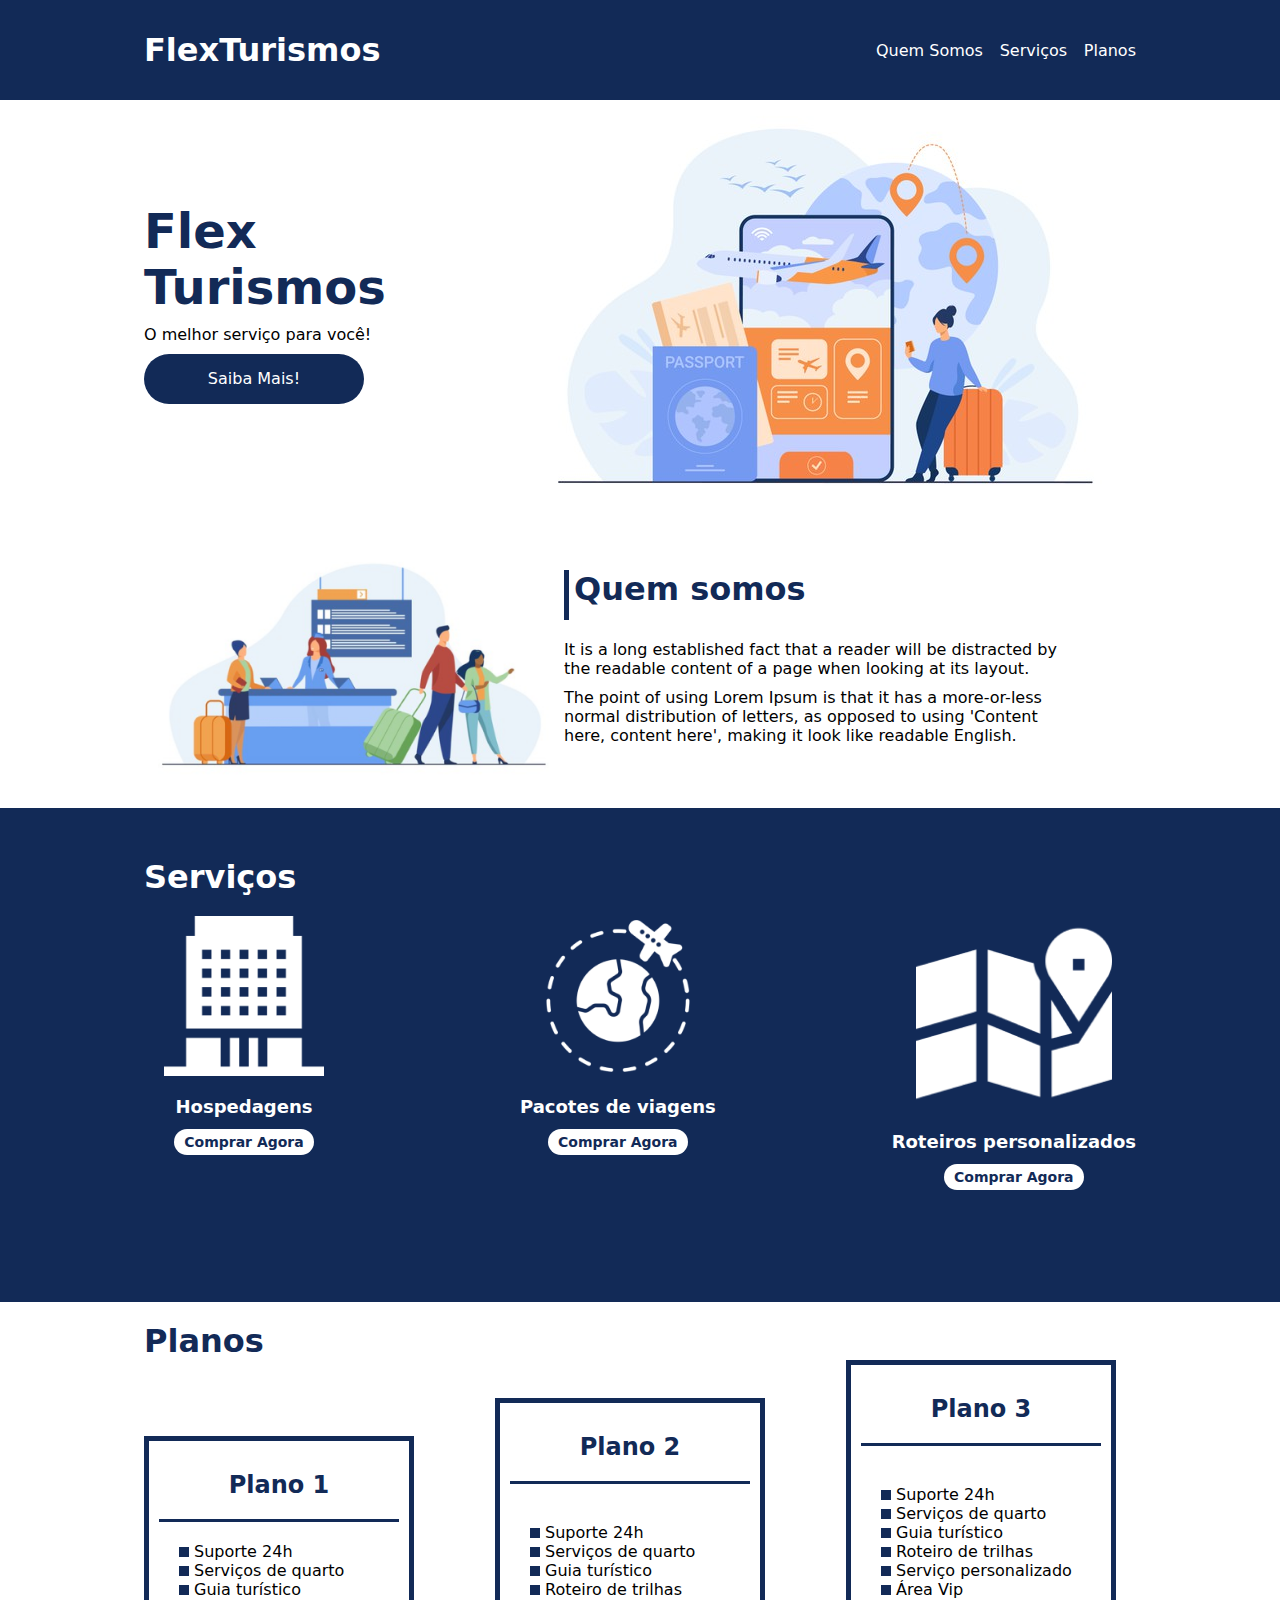
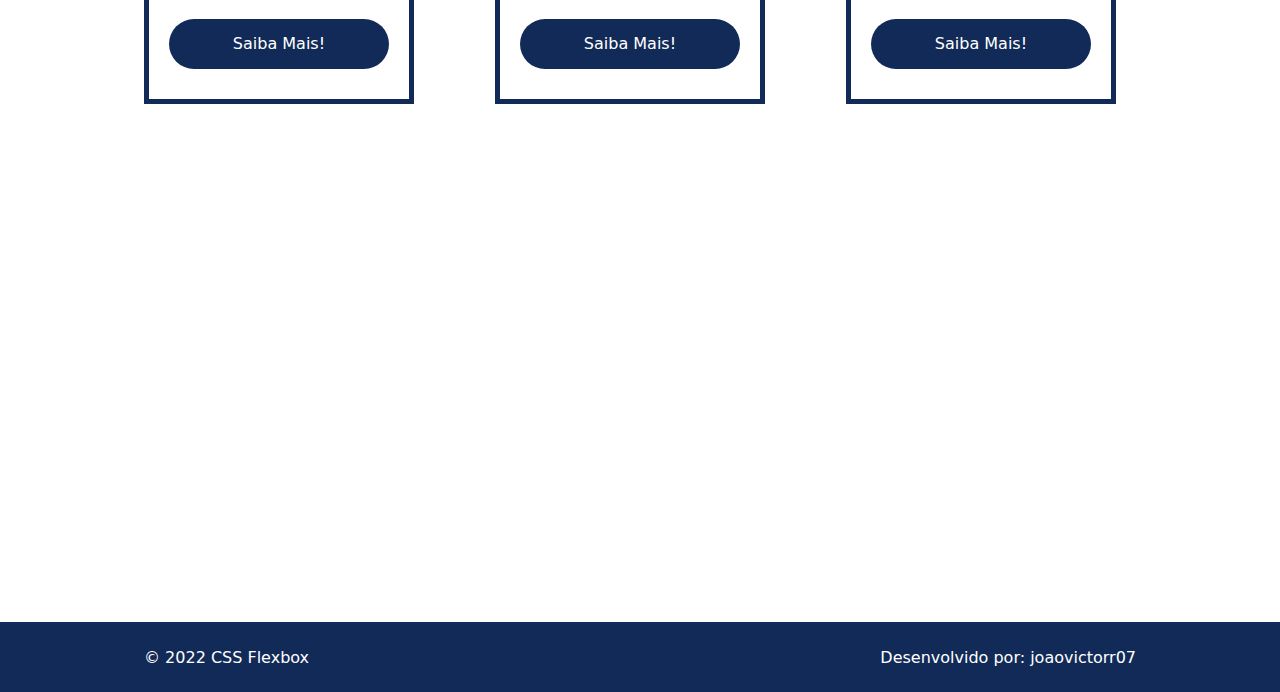
<file: flex-projeto/index.html>
<!DOCTYPE html>
<html lang="pt-br">
<head>
    <meta charset="UTF-8">
    <meta name="viewport" content="width=device-width, initial-scale=1.0">
    <title>Flex Turismos</title>
    <link rel="stylesheet" href="./style.css">


   
</head>
<body>
    <header>
        <div class="flex-container menu">
            <div><h1>FlexTurismos</h1></div>
            <ul class="list-items">
            <li><a href="#quem-somos">Quem Somos</a></li>
            <li><a href="#servicos">Serviços</a></li>
            <li><a href="#planos">Planos</a></li>
        </ul>
        </div>
        
    
    </header>

    <div class="flex-container apresentacao">
        <div class="texto-apresentacao">
            <h1>Flex <br>Turismos</h1>
            <p>O melhor serviço para você!</p>
            <a href="" class="botao">Saiba Mais!</a>
        </div>

        <div>
            <div><img src="./images/0-main.png" alt="banner de apresentação"></div>
        </div>
    </div>

    <div class="flex-container" id="quem-somos">
        <div>
            <h2>Quem somos</h2>
            <p>It is a long established fact that a reader will be distracted by the readable content of a page when looking at its layout. </p>
            <p>The point of using Lorem Ipsum is that it has a more-or-less normal distribution of letters, as opposed to using 'Content here, content here', making it look like readable English.</p>
        </div>

        <div>
            <img src="./images/1-quem-somos.png" alt="balcão de atendimento">
        </div>
    </div>

    <div class="container-externo">
        <div  class="flex-container" id="servicos">
            <div>
                <h2>Serviços</h2>
            </div>

            <div class="list-servicos">
                <div class="item-servico">
                    <div><img src="./images/icon-2.png" alt="hospedagens"></div>
                    <p>Hospedagens</p>
                    <a href="#">Comprar Agora</a>
                </div>

                <div class="item-servico">
                    <div><img src="./images/icon-1.png" alt="pacote de viagens"></div>
                    <p>Pacotes de viagens</p>
                    <a href="#">Comprar Agora</a>
                </div>

                <div class="item-servico">
                    <div><img src="./images/icon-3.png" alt="roteiros personalizados"></div>
                    <p>Roteiros personalizados</p>
                    <a href="#">Comprar Agora</a>
                </div>

            </div>
        </div>
    </div>

    <div class="flex-container" id="planos">
        <div><h2>Planos</h2></div>
        <div class="list-planos">
            <div class="item-plano">
                <h3>Plano 1</h3>
                <ul>
                    <li>Suporte 24h</li>
                    <li>Serviços de quarto</li>
                    <li>Guia turístico</li>
                </ul>
                <a href="#" class="botao">Saiba Mais!</a>
            </div>
    
            <div class="item-plano">
                <h3>Plano 2</h3>
                <br>
                <ul>
                    <li>Suporte 24h</li>
                    <li>Serviços de quarto</li>
                    <li>Guia turístico</li>
                    <li>Roteiro de trilhas</li>
                </ul>
                <a href="#" class="botao">Saiba Mais!</a>
            </div>
    
            <div class="item-plano">
                <h3>Plano 3</h3>
                <br>
                <ul>
                    <li>Suporte 24h</li>
                    <li>Serviços de quarto</li>
                    <li>Guia turístico</li>
                    <li>Roteiro de trilhas</li>
                    <li>Serviço personalizado</li>
                    <li>Área Vip</li>
                </ul>
                <a href="#" class="botao">Saiba Mais!</a>
            </div>
        </div>

    </div>

    <footer>
        <div class="flex-container footer">
            <p>&copy; 2022 CSS Flexbox</p>
            <p>Desenvolvido por: joaovictorr07</p>
        </div>
    </footer>
</body>
</html>
</file>
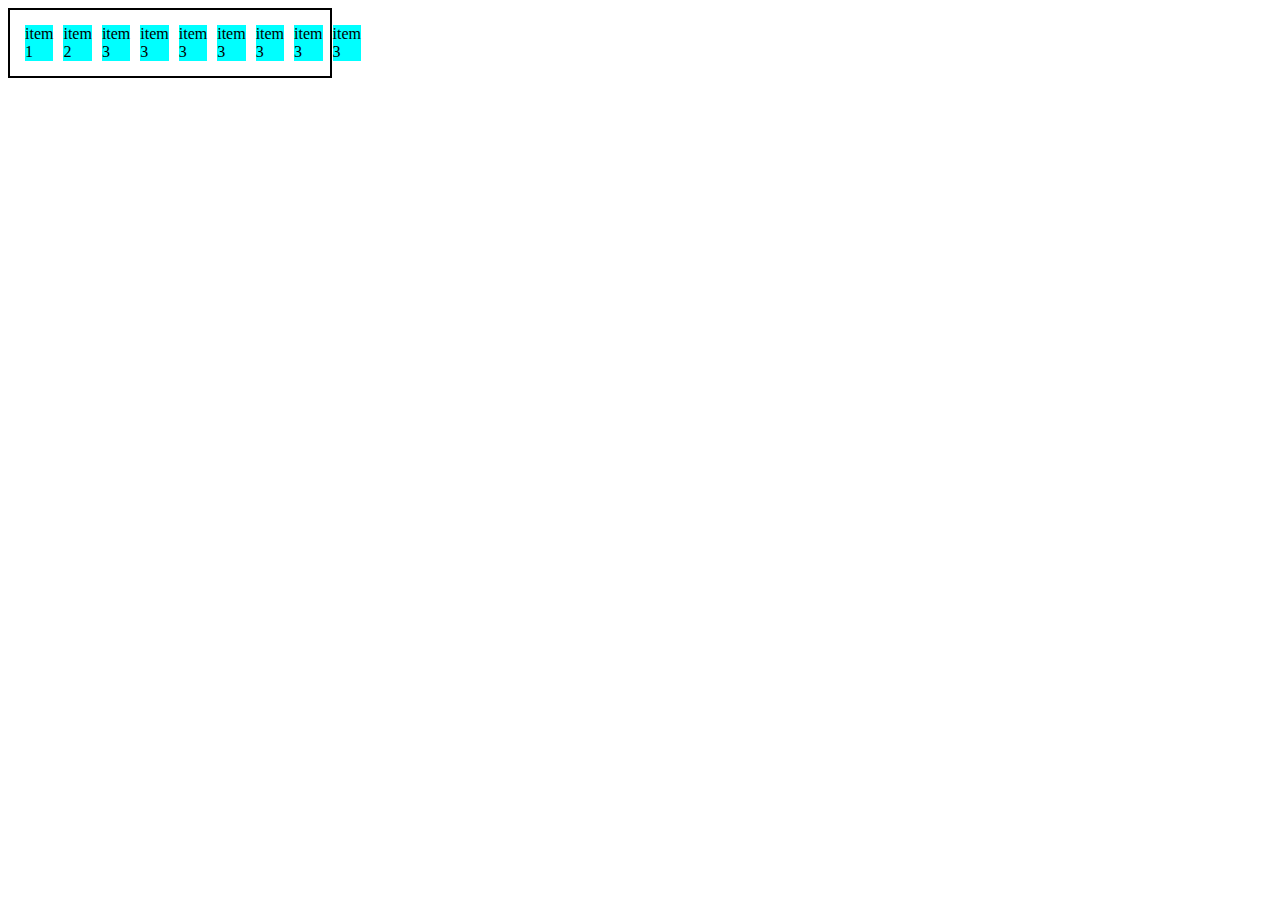
<file: 0-display-flex.html>
<!DOCTYPE html>
<html lang="en">
<head>
    <meta charset="UTF-8">
    <meta name="viewport" content="width=device-width, initial-scale=1.0">
    <title>Fundamentos - display flex</title>
    <style>
        .flex{
            max-width: 300px;
            padding: 10px;
            border: 2px solid black;
            display: flex;
        }

        .item{
            background-color: aqua;
            margin: 5px;
        }
    </style>
</head>
<body>
    <div class="flex">
        <div class="item">item 1</div>
        <div class="item">item 2</div>
        <div class="item">item 3</div>
        <div class="item">item 3</div>
        <div class="item">item 3</div>
        <div class="item">item 3</div>
        <div class="item">item 3</div>
        <div class="item">item 3</div>
        <div class="item">item 3</div>
    </div>
</body>
</html>
</file>
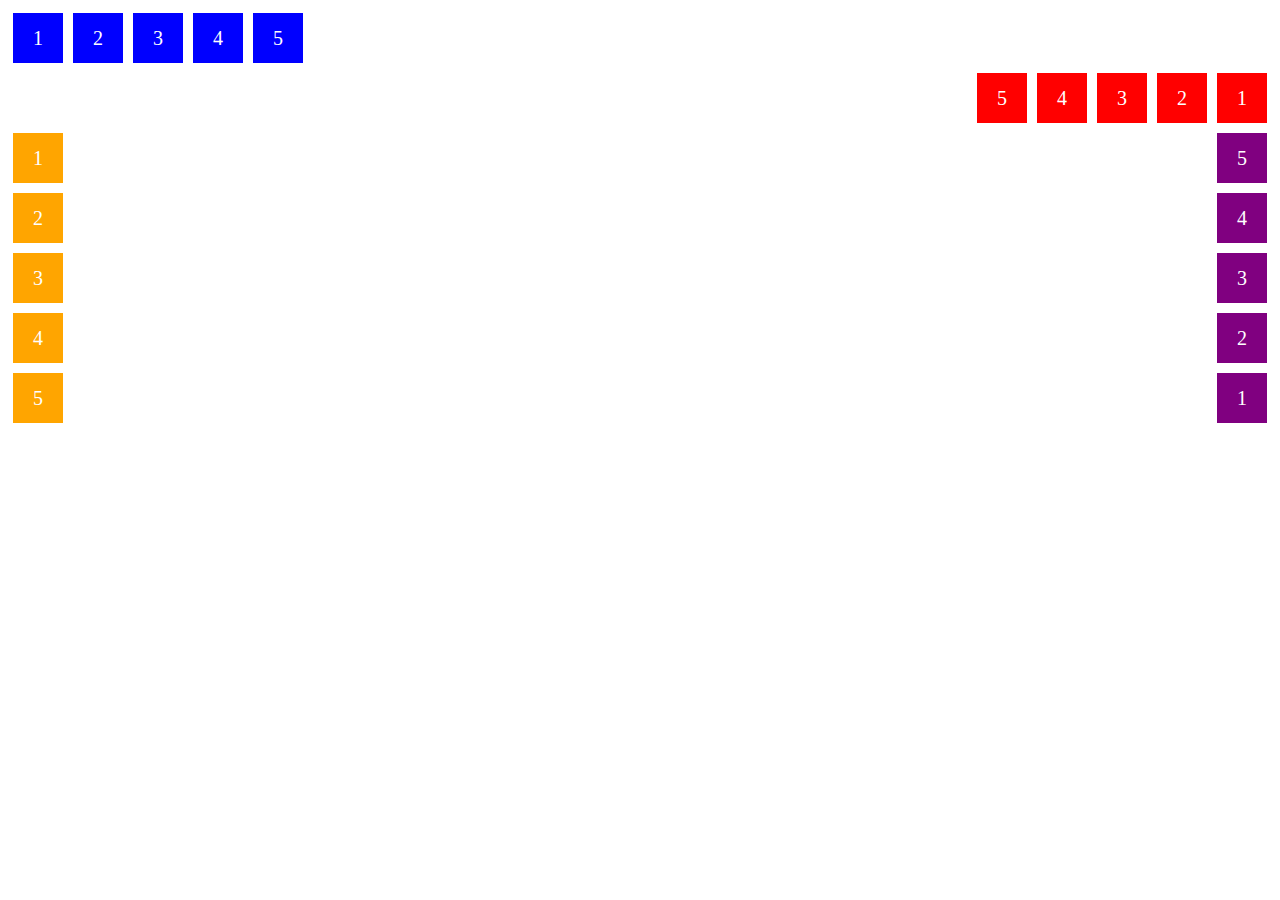
<file: 1-flex-direction.html>
<!DOCTYPE html>
<html lang="en">
<head>
    <meta charset="UTF-8">
    <meta name="viewport" content="width=device-width, initial-scale=1.0">
    <title>Fundamentos - Flex direction</title>

    <style>
        .flex-container{
            margin: 0;
            padding: 0;
            display: flex;
            list-style: none;
        }

        .flex-item{
            background: blue;
            height: 50px;
            width: 50px;
            line-height: 50px;
            font-size: 20px;
            color: white;
            text-align: center;
            margin: 5px;
        }

        .row{
            flex-direction: row;
        }

        .row-reverse{
            flex-direction: row-reverse;
        }

        .row-reverse li{
            background-color: red;
        }

        .column{
            float: left;
            flex-direction: column;
        }

        .column li{
            background: orange;
        }

        .column-reverse{
            float: right;
            flex-direction: column-reverse;
        }

        .column-reverse li{
            background: purple;
        }

    </style>
</head>
<body>
    <ul class="flex-container row">
        <li class="flex-item">1</li>
        <li class="flex-item">2</li>
        <li class="flex-item">3</li>
        <li class="flex-item">4</li>
        <li class="flex-item">5</li>
    </ul>

    <ul class="flex-container row-reverse">
        <li class="flex-item">1</li>
        <li class="flex-item">2</li>
        <li class="flex-item">3</li>
        <li class="flex-item">4</li>
        <li class="flex-item">5</li>
    </ul>

    <ul class="flex-container column">
        <li class="flex-item">1</li>
        <li class="flex-item">2</li>
        <li class="flex-item">3</li>
        <li class="flex-item">4</li>
        <li class="flex-item">5</li>
    </ul>

    <ul class="flex-container column-reverse">
        <li class="flex-item">1</li>
        <li class="flex-item">2</li>
        <li class="flex-item">3</li>
        <li class="flex-item">4</li>
        <li class="flex-item">5</li>
    </ul>
</body>
</html>
</file>
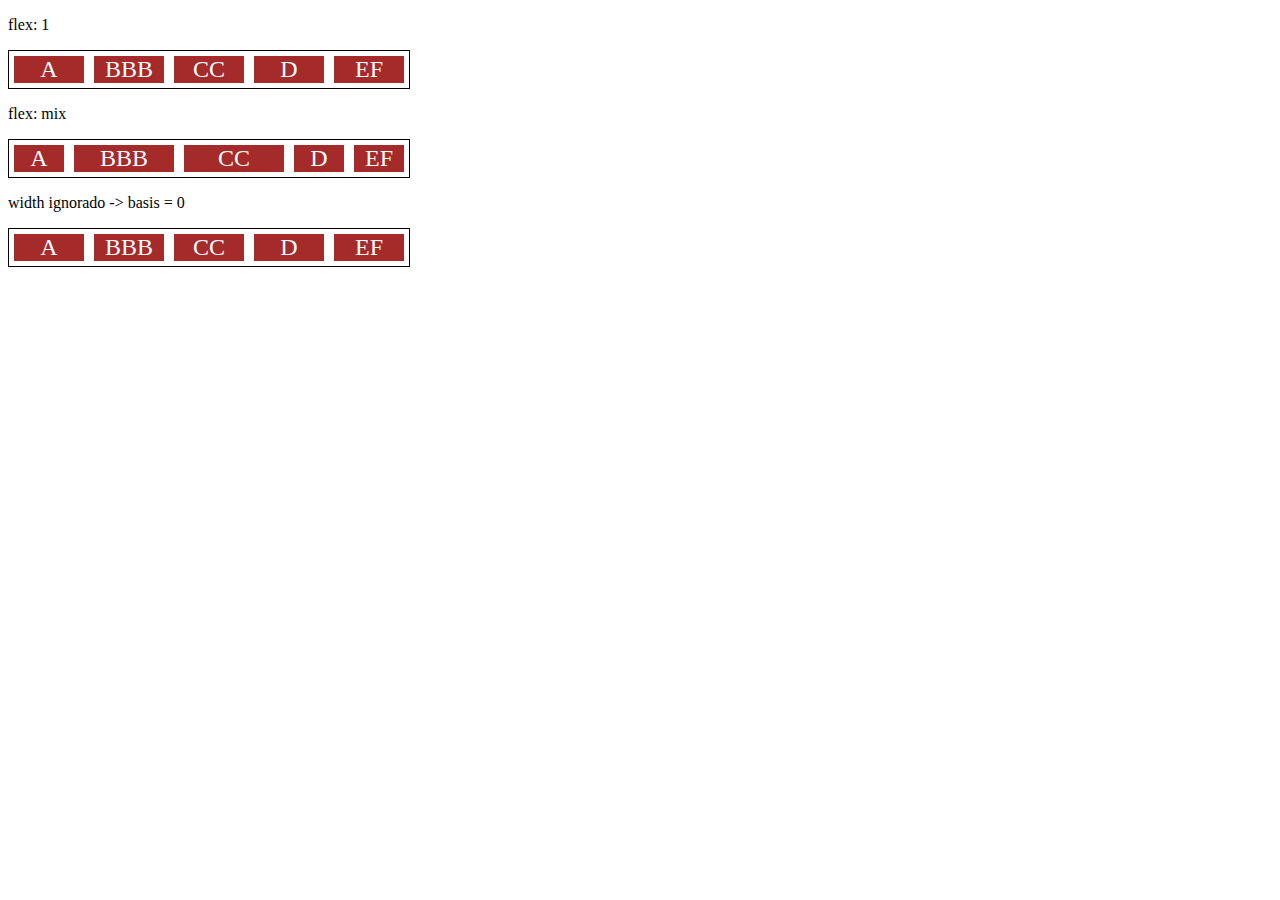
<file: 10-flex.html>
<!DOCTYPE html>
<html lang="en">
<head>
    <meta charset="UTF-8">
    <meta name="viewport" content="width=device-width, initial-scale=1.0">
    <title>Fundamentos - flex</title>
    <style>
        .flex-container{
            display: flex;
            border: 1px solid black;
            max-width: 400px;
            margin-bottom: 10px;
        }

        .item{
            background-color: brown;
            color: white;
            font-size: 24px;
            text-align: center;
            margin: 5PX;
        }

        .flex-1{
            flex: 1; 
            /* grow = 1, shrink = 1, basis = 0 */
        }

        .largura{
            width: 200px;
            /* min-width: 250px; */
        }

        .flex-2{
            flex: 2; 
            /* grow = 2, shrink = 1, basis = 0 */
        }

    </style>
</head>
<body>
    <p>flex: 1</p>
    <div class="flex-container">
        <div class="item flex-1">A</div>
        <div class="item flex-1">BBB</div>
        <div class="item flex-1">CC</div>
        <div class="item flex-1">D</div>
        <div class="item flex-1">EF</div>
    </div>

    <p>flex: mix</p>
    <div class="flex-container">
        <div class="item flex-1">A</div>
        <div class="item flex-2">BBB</div>
        <div class="item flex-2">CC</div>
        <div class="item flex-1">D</div>
        <div class="item flex-1">EF</div>
    </div>

    <p>width ignorado -> basis = 0</p>

    <div class="flex-container">
        <div class="item flex-1 largura">A</div>
        <div class="item flex-1 largura">BBB</div>
        <div class="item flex-1 largura">CC</div>
        <div class="item flex-1 largura">D</div>
        <div class="item flex-1 largura">EF</div>
    </div>
</body>
</html>
</file>
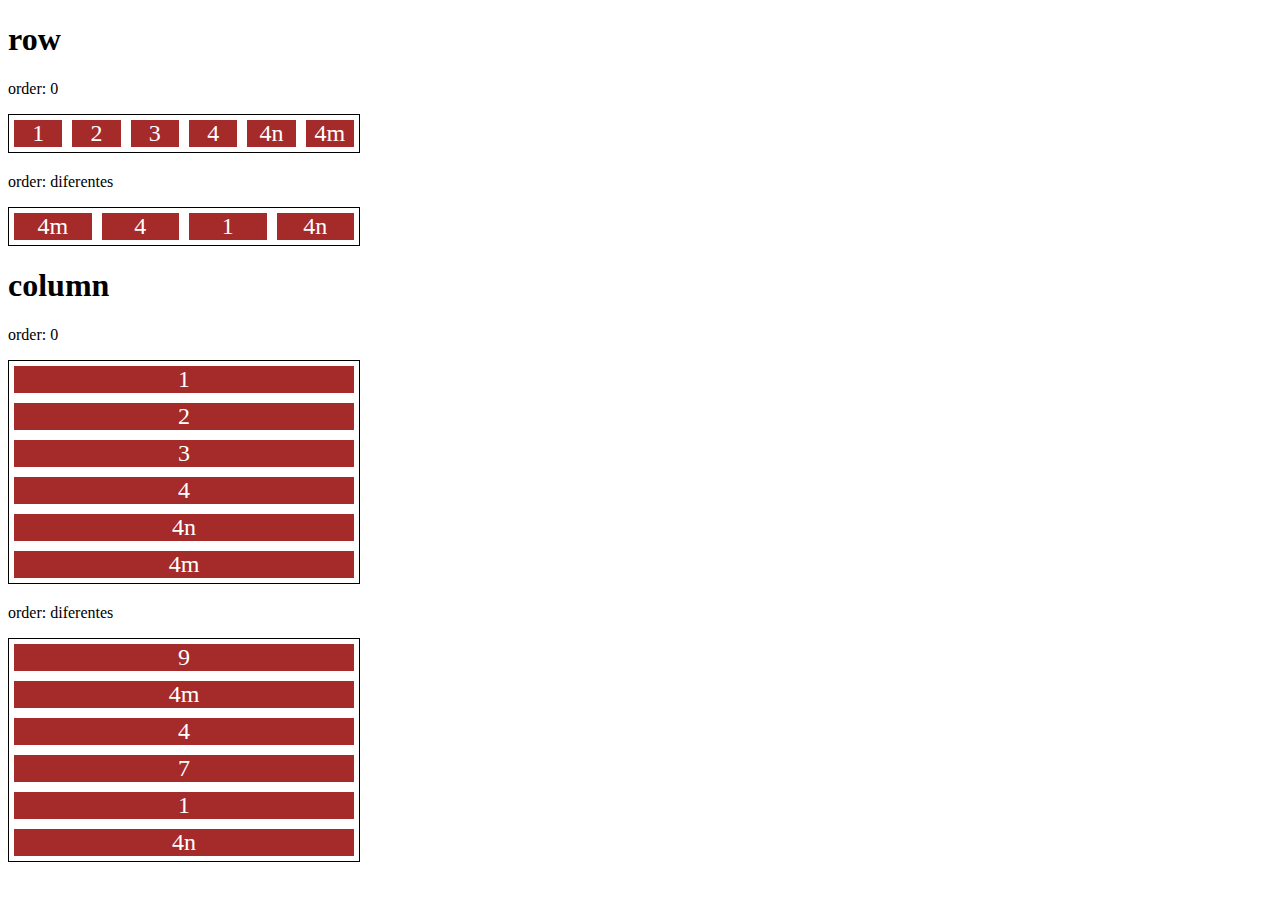
<file: 11-order.html>
<!DOCTYPE html>
<html lang="en">
<head>
    <meta charset="UTF-8">
    <meta name="viewport" content="width=device-width, initial-scale=1.0">
    <title>Fundamentos - order</title>

    <style>
        .flex-container{
            display: flex;
            max-width: 350px;
            border: 1px solid black;
            margin-bottom: 20px;
        }

        .item{
            flex: 1;
            background: brown;
            color: white;
            text-align: center;
            font-size: 24px;
            margin: 5px;
        }
        .o1{
            order: 1;
        }

        .o2{
            order: 2;
        }

        .o3{
            order: 3;
        }

        .o4{
            order: 4;
        }

        .direction{
            flex-direction: column;
        }
    </style>
</head>
<body>
    <h1>row</h1>
    <p>order: 0</p>
    <div class="flex-container">
        <div class="item">1</div>
        <div class="item">2</div>
        <div class="item">3</div>
        <div class="item">4</div>
        <div class="item">4n</div>
        <div class="item">4m</div>
    </div>

    <p>order: diferentes</p>
    <div class="flex-container">
        <div class="item o3">1</div>
        <div class="item o2">4</div>
        <div class="item o3">4n</div>
        <div class="item o1">4m</div>
    </div>


    <h1>column</h1>
    <p>order: 0</p>
    <div class="flex-container direction">
        <div class="item">1</div>
        <div class="item">2</div>
        <div class="item">3</div>
        <div class="item">4</div>
        <div class="item">4n</div>
        <div class="item">4m</div>
    </div>

    <p>order: diferentes</p>
    <div class="flex-container direction">
        <div class="item o3">7</div>
        <div class="item o1">9</div>
        <div class="item o3">1</div>
        <div class="item o2">4</div>
        <div class="item o3">4n</div>
        <div class="item o1">4m</div>
    </div>
</body>
</html>
</file>
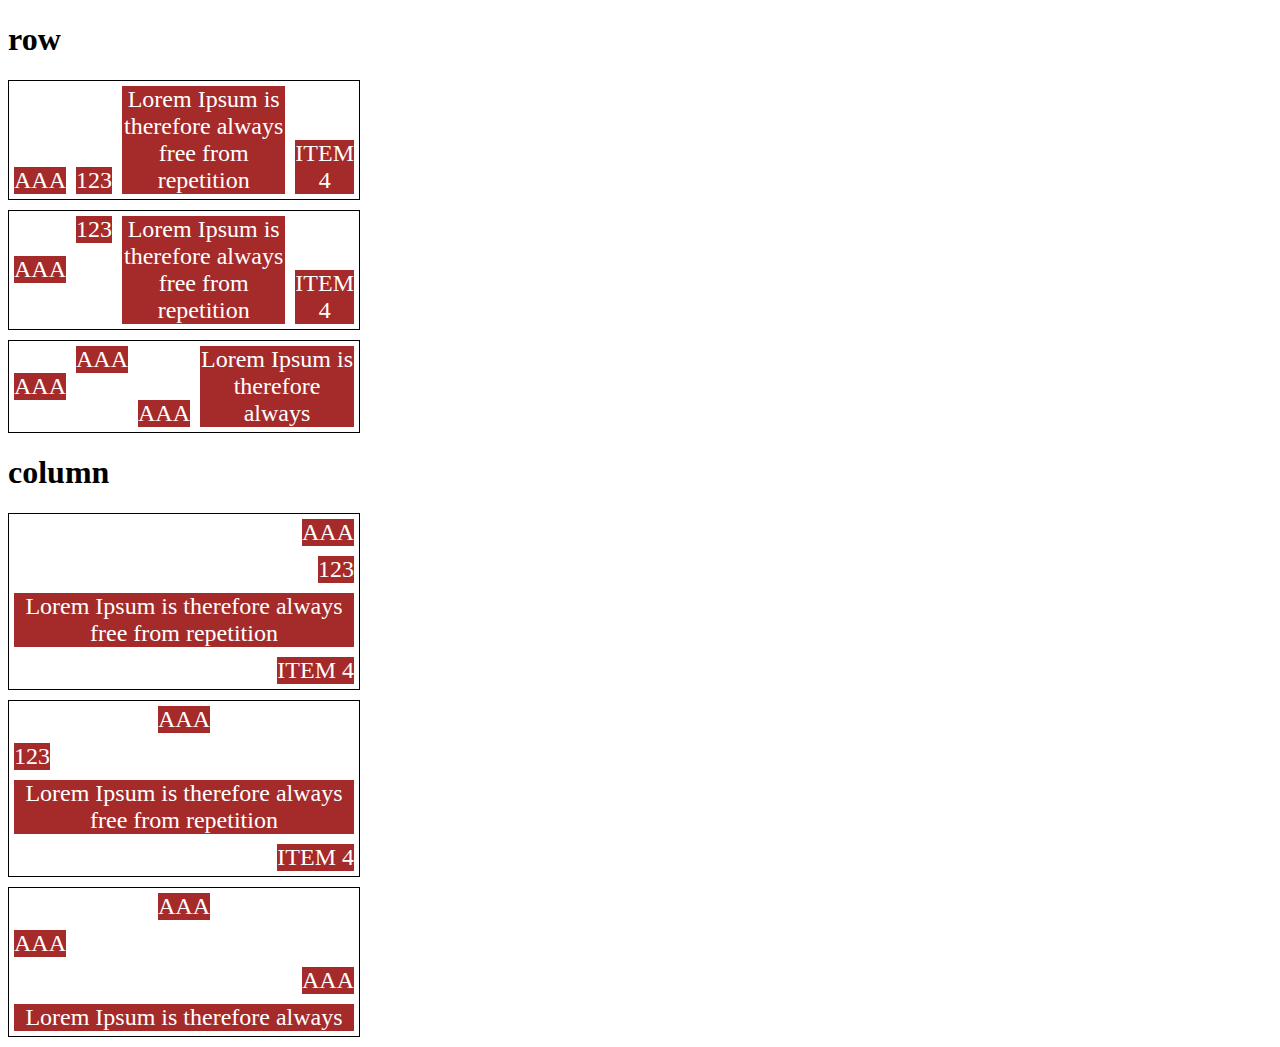
<file: 13-align-self.html>
<!DOCTYPE html>
<html lang="en">
<head>
    <meta charset="UTF-8">
    <meta name="viewport" content="width=device-width, initial-scale=1.0">
    <title>Fundamnetos - align self</title>

    <style>
        .flex-container{
            max-width: 350px;
            border: 1px solid;
            margin-bottom: 10px;
            display: flex;
        }

        .align-container{
            align-items: flex-end;
        }

        .item{
            background-color: brown;
            color: white;
            font-size: 24px;
            text-align: center;
            margin: 5px;
        }

        .center{
            align-self: center;
        }

        .start{
            align-self: flex-start;
        }

        .end{
            align-self: flex-end;
        }

        .baseline{
            align-self: baseline;
        }

        .stretch{
            align-self: stretch;
        }

        .auto{
            align-self: auto;
        }

        .direction{
            flex-direction: column;
        }
    </style>
</head>
<body>

    <h1>row</h1>
    <section class="flex-container align-container">
        <div class="item auto">AAA</div>
        <div class="item auto">123</div>
        <div class="item auto">Lorem Ipsum is therefore always free from repetition</div>
        <div class="item auto">ITEM 4</div>
    </section>

    <section class="flex-container">
        <div class="item center">AAA</div>
        <div class="item start">123</div>
        <div class="item stretch">Lorem Ipsum is therefore always free from repetition</div>
        <div class="item end">ITEM 4</div>
    </section>

    <section class="flex-container">
        <div class="item center">AAA</div>
        <div class="item start">AAA</div>
        <div class="item end">AAA</div>
        <div class="item stretch">Lorem Ipsum is therefore always</div>
    </section>

    <h1>column</h1>

    <section class="flex-container align-container direction">
        <div class="item auto">AAA</div>
        <div class="item auto">123</div>
        <div class="item auto">Lorem Ipsum is therefore always free from repetition</div>
        <div class="item auto">ITEM 4</div>
    </section>

    <section class="flex-container direction">
        <div class="item center">AAA</div>
        <div class="item start">123</div>
        <div class="item stretch">Lorem Ipsum is therefore always free from repetition</div>
        <div class="item end">ITEM 4</div>
    </section>

    <section class="flex-container direction">
        <div class="item center">AAA</div>
        <div class="item start">AAA</div>
        <div class="item end">AAA</div>
        <div class="item stretch">Lorem Ipsum is therefore always</div>
    </section>
    
    
</body>
</html>
</file>
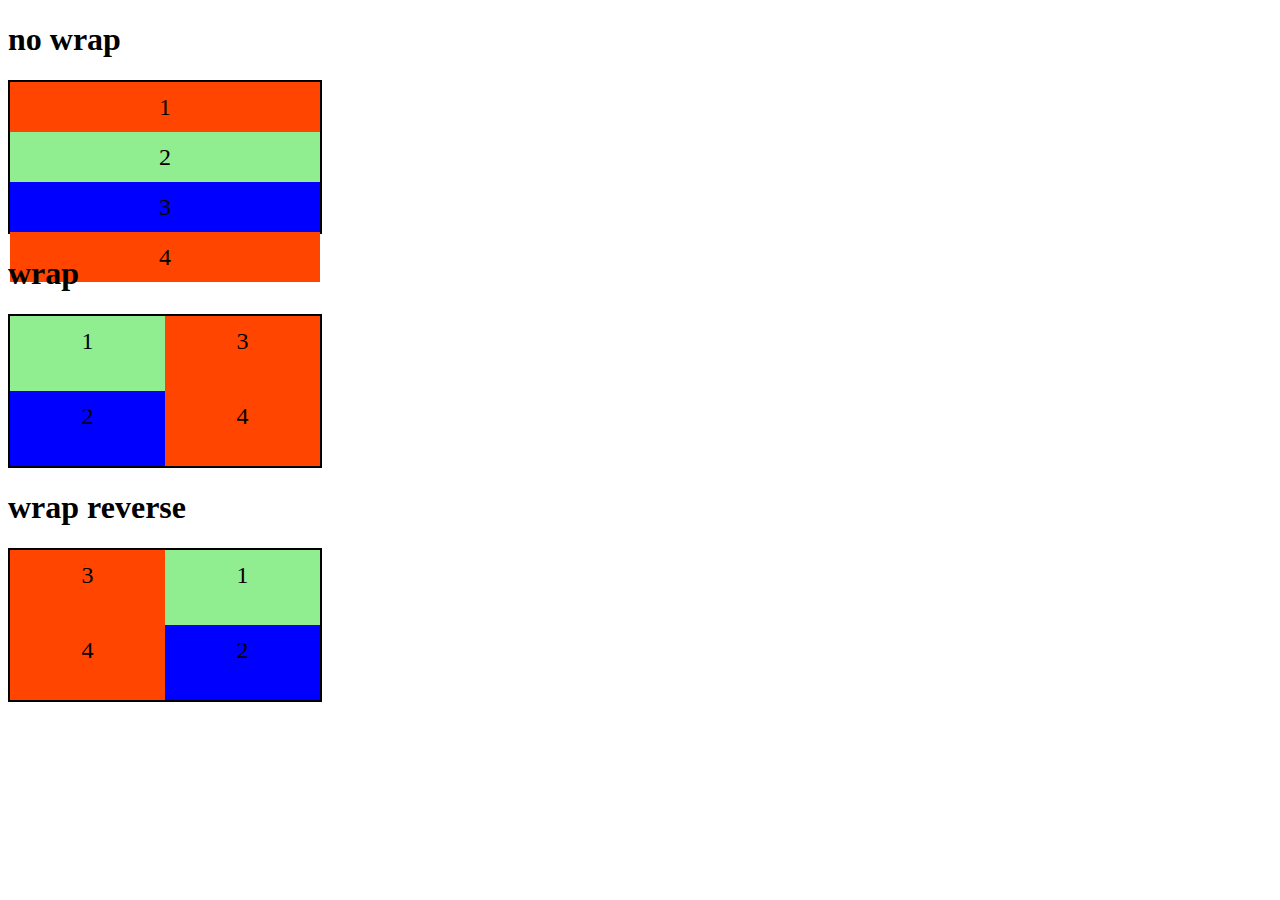
<file: 2-flex-wrap.html>
<!DOCTYPE html>
<html lang="en">
<head>
    <meta charset="UTF-8">
    <meta name="viewport" content="width=device-width, initial-scale=1.0">
    <title>Fundamentos - flex wrap</title>

    <style>
        .flex-container{
            display: flex;
            flex-direction: column;
            height: 150px;
            border: 2px solid black;
            max-width: 310px;
        }

        .item{
            font-size: 24px;
            height: 50%;
            text-align: center;
            min-width: 100px;
            line-height: 50px;
        }

        .nowrap{
            flex-wrap: nowrap;
        }

        .wrap{
            flex-wrap: wrap;
        }

        .wrap-reverse{
            flex-wrap: wrap-reverse;
        }

        .blue{
            background-color: blue;
        }

        .green{
            background-color: lightgreen;
        }

        .orange{
            background-color: orangered;
        }
    </style>
</head>
<body>
    <h1>no wrap</h1>

    <div class="flex-container nowrap">
        <div class="item orange">1</div>
        <div class="item green">2</div>
        <div class="item blue">3</div>
        <div class="item orange">4</div>
    </div>

    <h1>wrap</h1>

    <div class="flex-container wrap">
        <div class="item green">1</div>
        <div class="item blue">2</div>
        <div class="item orange">3</div>
        <div class="item orange">4</div>
    </div>

    <h1>wrap reverse</h1>

    <div class="flex-container wrap-reverse">
        <div class="item green">1</div>
        <div class="item blue">2</div>
        <div class="item orange">3</div>
        <div class="item orange">4</div>
    </div>


</body>
</html>
</file>
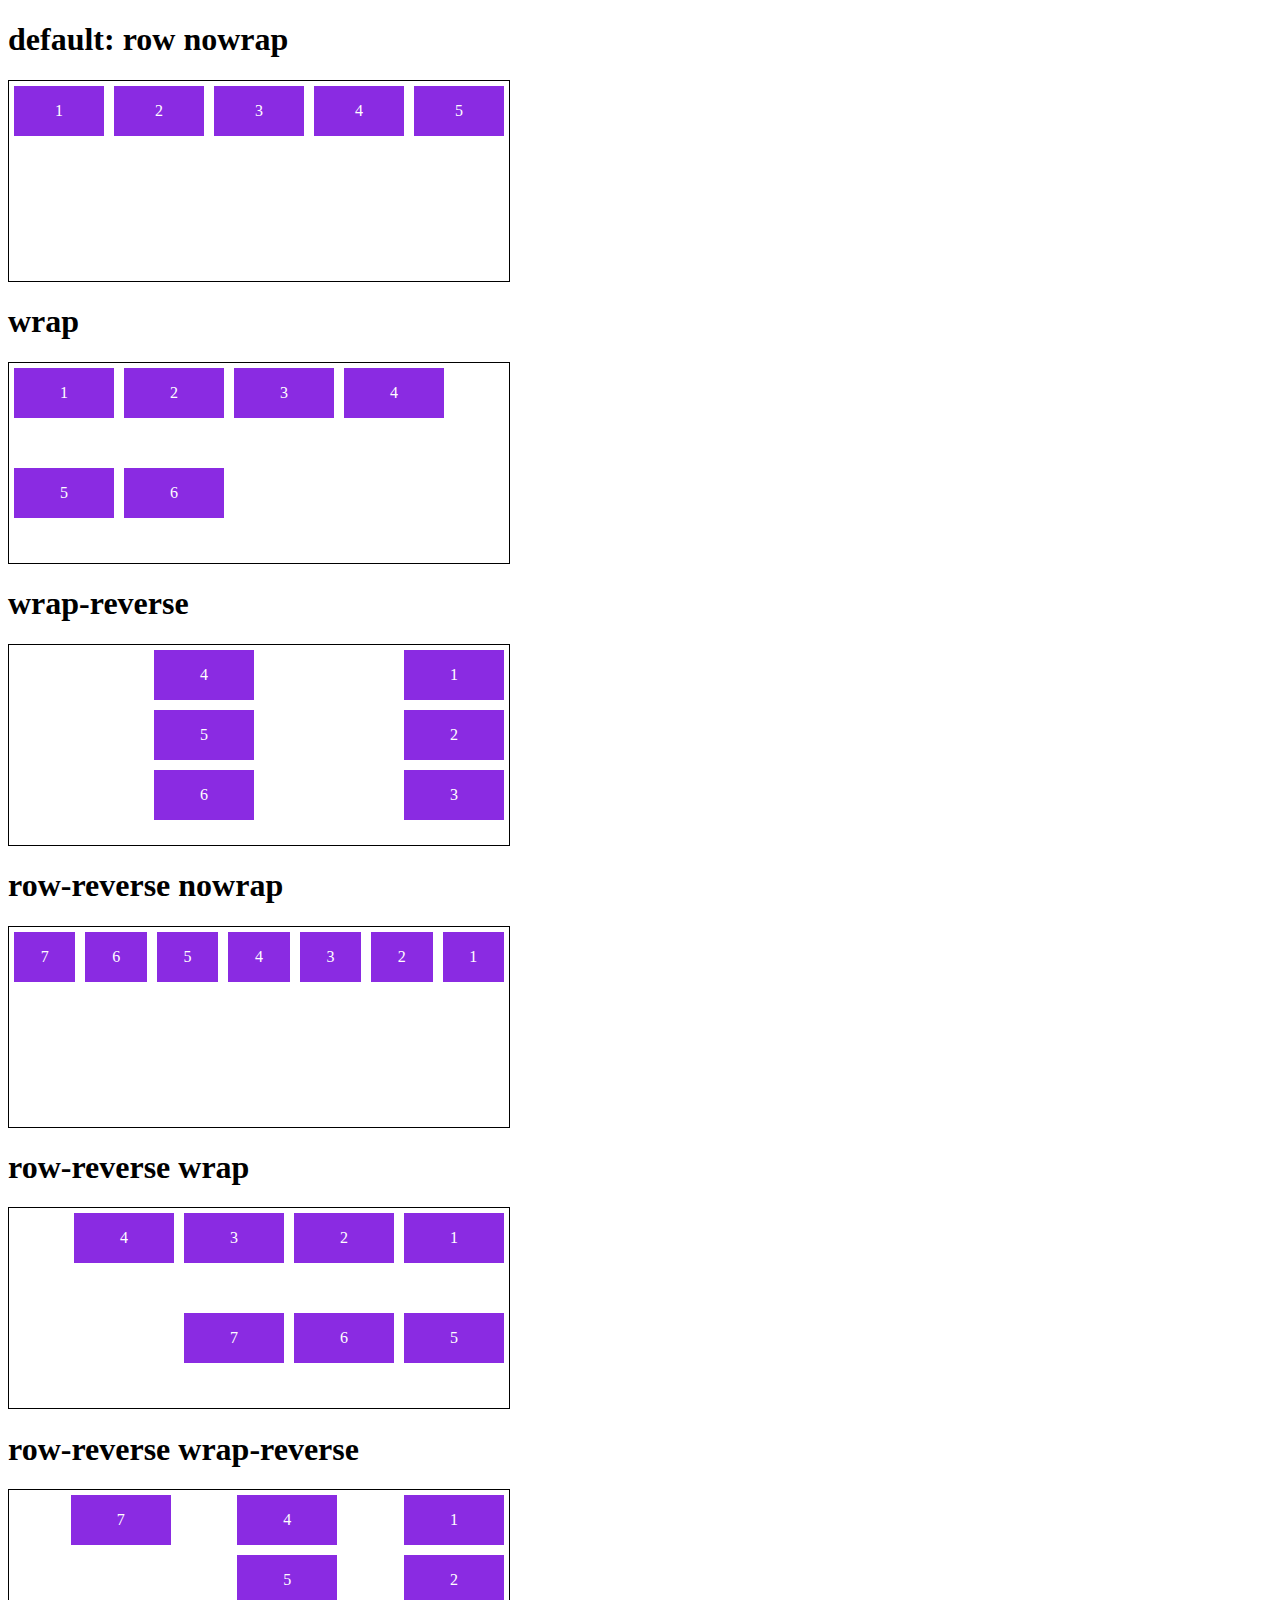
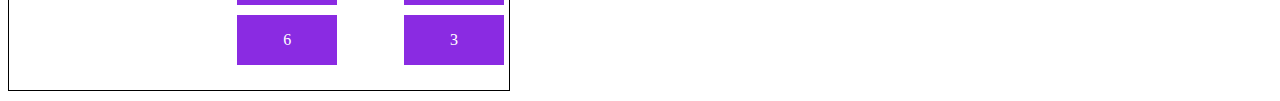
<file: 3-flex-flow.html>
<!DOCTYPE html>
<html lang="en">
<head>
    <meta charset="UTF-8">
    <meta name="viewport" content="width=device-width, initial-scale=1.0">
    <title>Fundamentos - flex flow</title>

    <style>
        .flex-container{
            display: flex;
            border: 1px solid black;
            max-width: 500px;
            margin-bottom: 10px;
            height: 200px;
        }

        .default{
            flex-flow: row nowrap;
        }

        .wrap{
            flex-flow: row wrap;
        }

        .wrap-reverse{
            flex-flow: column wrap-reverse;
        }

        .r-nowrap{
            flex-flow: row-reverse nowrap;
        }

        .r-wrap{
            flex-flow: row-reverse wrap;
        }

        .rr-wrap{
            flex-flow: column wrap-reverse;
        }

        .item{
            background-color: blueviolet;
            margin: 5px;
            color: white;
            text-align: center;
            width: 100px;
            height: 50px;
            line-height: 50px;
        }
    </style>
</head>
<body>
    <h1>default: row nowrap</h1>
    <div class="flex-container default">
        <div class="item">1</div>
        <div class="item">2</div>
        <div class="item">3</div>
        <div class="item">4</div>
        <div class="item">5</div>
    </div>

    <h1>wrap</h1>
    <div class="flex-container wrap">
        <div class="item">1</div>
        <div class="item">2</div>
        <div class="item">3</div>
        <div class="item">4</div>
        <div class="item">5</div>
        <div class="item">6</div>
    </div>

    <h1>wrap-reverse</h1>
    <div class="flex-container wrap-reverse">
        <div class="item">1</div>
        <div class="item">2</div>
        <div class="item">3</div>
        <div class="item">4</div>
        <div class="item">5</div>
        <div class="item">6</div>
    </div>

    <h1>row-reverse nowrap</h1>
    <div class="flex-container r-nowrap">
        <div class="item">1</div>
        <div class="item">2</div>
        <div class="item">3</div>
        <div class="item">4</div>
        <div class="item">5</div>
        <div class="item">6</div>
        <div class="item">7</div>
    </div>

    <h1>row-reverse wrap</h1>
    <div class="flex-container r-wrap">
        <div class="item">1</div>
        <div class="item">2</div>
        <div class="item">3</div>
        <div class="item">4</div>
        <div class="item">5</div>
        <div class="item">6</div>
        <div class="item">7</div>
    </div>

    <h1>row-reverse wrap-reverse</h1>
    <div class="flex-container rr-wrap">
        <div class="item">1</div>
        <div class="item">2</div>
        <div class="item">3</div>
        <div class="item">4</div>
        <div class="item">5</div>
        <div class="item">6</div>
        <div class="item">7</div>
    </div>
</body>
</html>
</file>
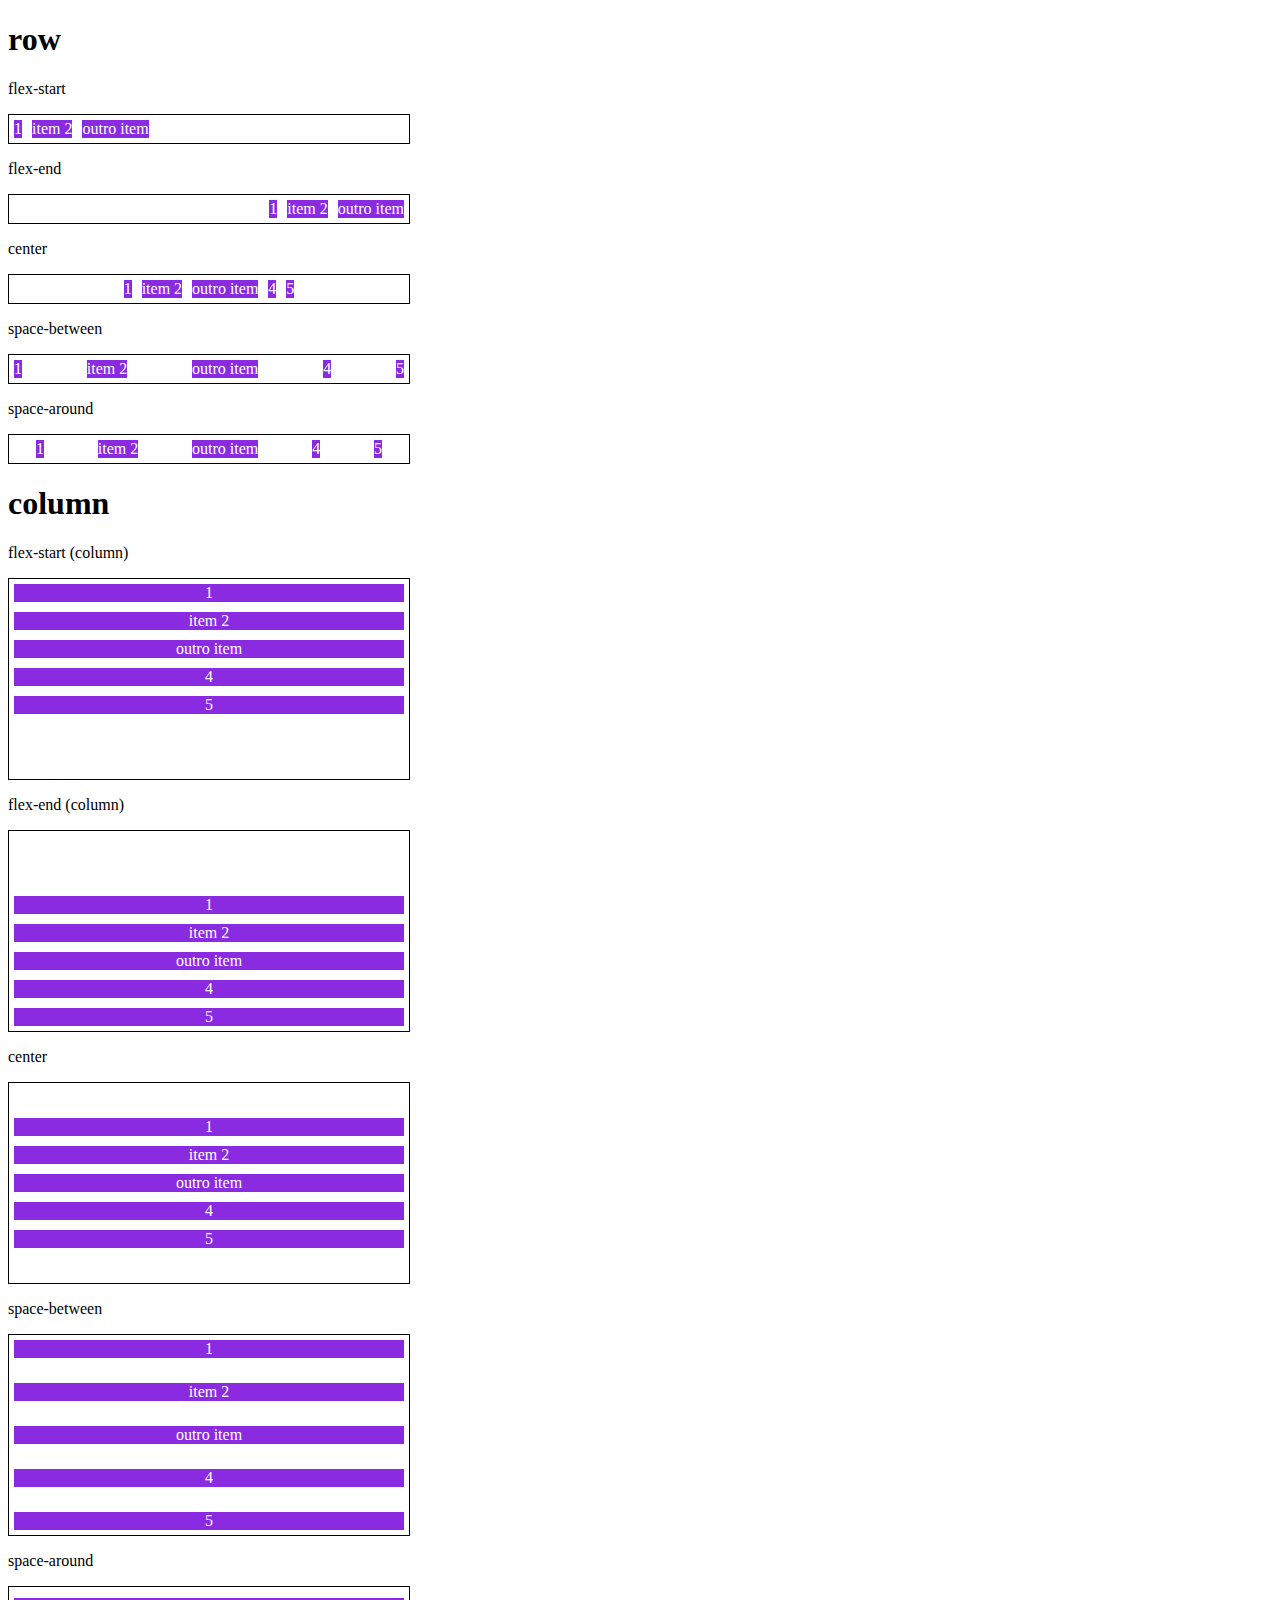
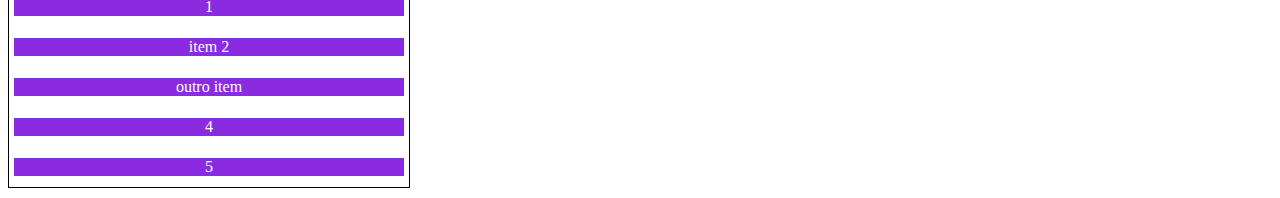
<file: 4-justify-content.html>
<!DOCTYPE html>
<html lang="en">
<head>
    <meta charset="UTF-8">
    <meta name="viewport" content="width=device-width, initial-scale=1.0">
    <title>Fundamentos - justify-content</title>
    <style>
        .container{
            max-width: 400px;
            border: 1px solid black;
            margin: 0;
            display: flex;
            margin-bottom: 10px;
        }

        .item{
            background-color: blueviolet;
            margin: 5px;
            text-align: center;
            color: white;
        }
        
        .flex-start{
            justify-content: flex-start;
        }

        .flex-end{
            justify-content: flex-end;
        }

        .center{
            justify-content: center;
        }

        .space-between{
            justify-content: space-between;
        }

        .space-around{
            justify-content: space-around;
        }

        .column{
            flex-direction: column;
            min-height: 200px;
        }
    </style>
</head>
<body>
    <h1>row</h1>
    <p>flex-start</p>
    <section class="container flex-start">
        <div class="item">1</div>
        <div class="item">item 2</div>
        <div class="item">outro item</div>
    </section>

    <p>flex-end</p>
    <section class="container flex-end">
        <div class="item">1</div>
        <div class="item">item 2</div>
        <div class="item">outro item</div>
    </section>

    <p>center</p>
    <section class="container center">
        <div class="item">1</div>
        <div class="item">item 2</div>
        <div class="item">outro item</div>
        <div class="item">4</div>
        <div class="item">5</div>
    </section>

    <p>space-between</p>
    <section class="container space-between">
        <div class="item">1</div>
        <div class="item">item 2</div>
        <div class="item">outro item</div>
        <div class="item">4</div>
        <div class="item">5</div>
    </section>

    <p>space-around</p>
    <section class="container space-around">
        <div class="item">1</div>
        <div class="item">item 2</div>
        <div class="item">outro item</div>
        <div class="item">4</div>
        <div class="item">5</div>
    </section>

    <h1>column</h1>

    <p>flex-start (column)</p>
    <section class="container flex-start column">
        <div class="item">1</div>
        <div class="item">item 2</div>
        <div class="item">outro item</div>
        <div class="item">4</div>
        <div class="item">5</div>
    </section>

    <p>flex-end (column)</p>
    <section class="container flex-end column">
        <div class="item">1</div>
        <div class="item">item 2</div>
        <div class="item">outro item</div>
        <div class="item">4</div>
        <div class="item">5</div>
    </section>
    
    <p>center</p>
    <section class="container center column">
        <div class="item">1</div>
        <div class="item">item 2</div>
        <div class="item">outro item</div>
        <div class="item">4</div>
        <div class="item">5</div>
    </section>

    <p>space-between</p>
    <section class="container space-between column">
        <div class="item">1</div>
        <div class="item">item 2</div>
        <div class="item">outro item</div>
        <div class="item">4</div>
        <div class="item">5</div>
    </section>

    <p>space-around</p>
    <section class="container space-around column">
        <div class="item">1</div>
        <div class="item">item 2</div>
        <div class="item">outro item</div>
        <div class="item">4</div>
        <div class="item">5</div>
    </section>
</body>
</html>
</file>
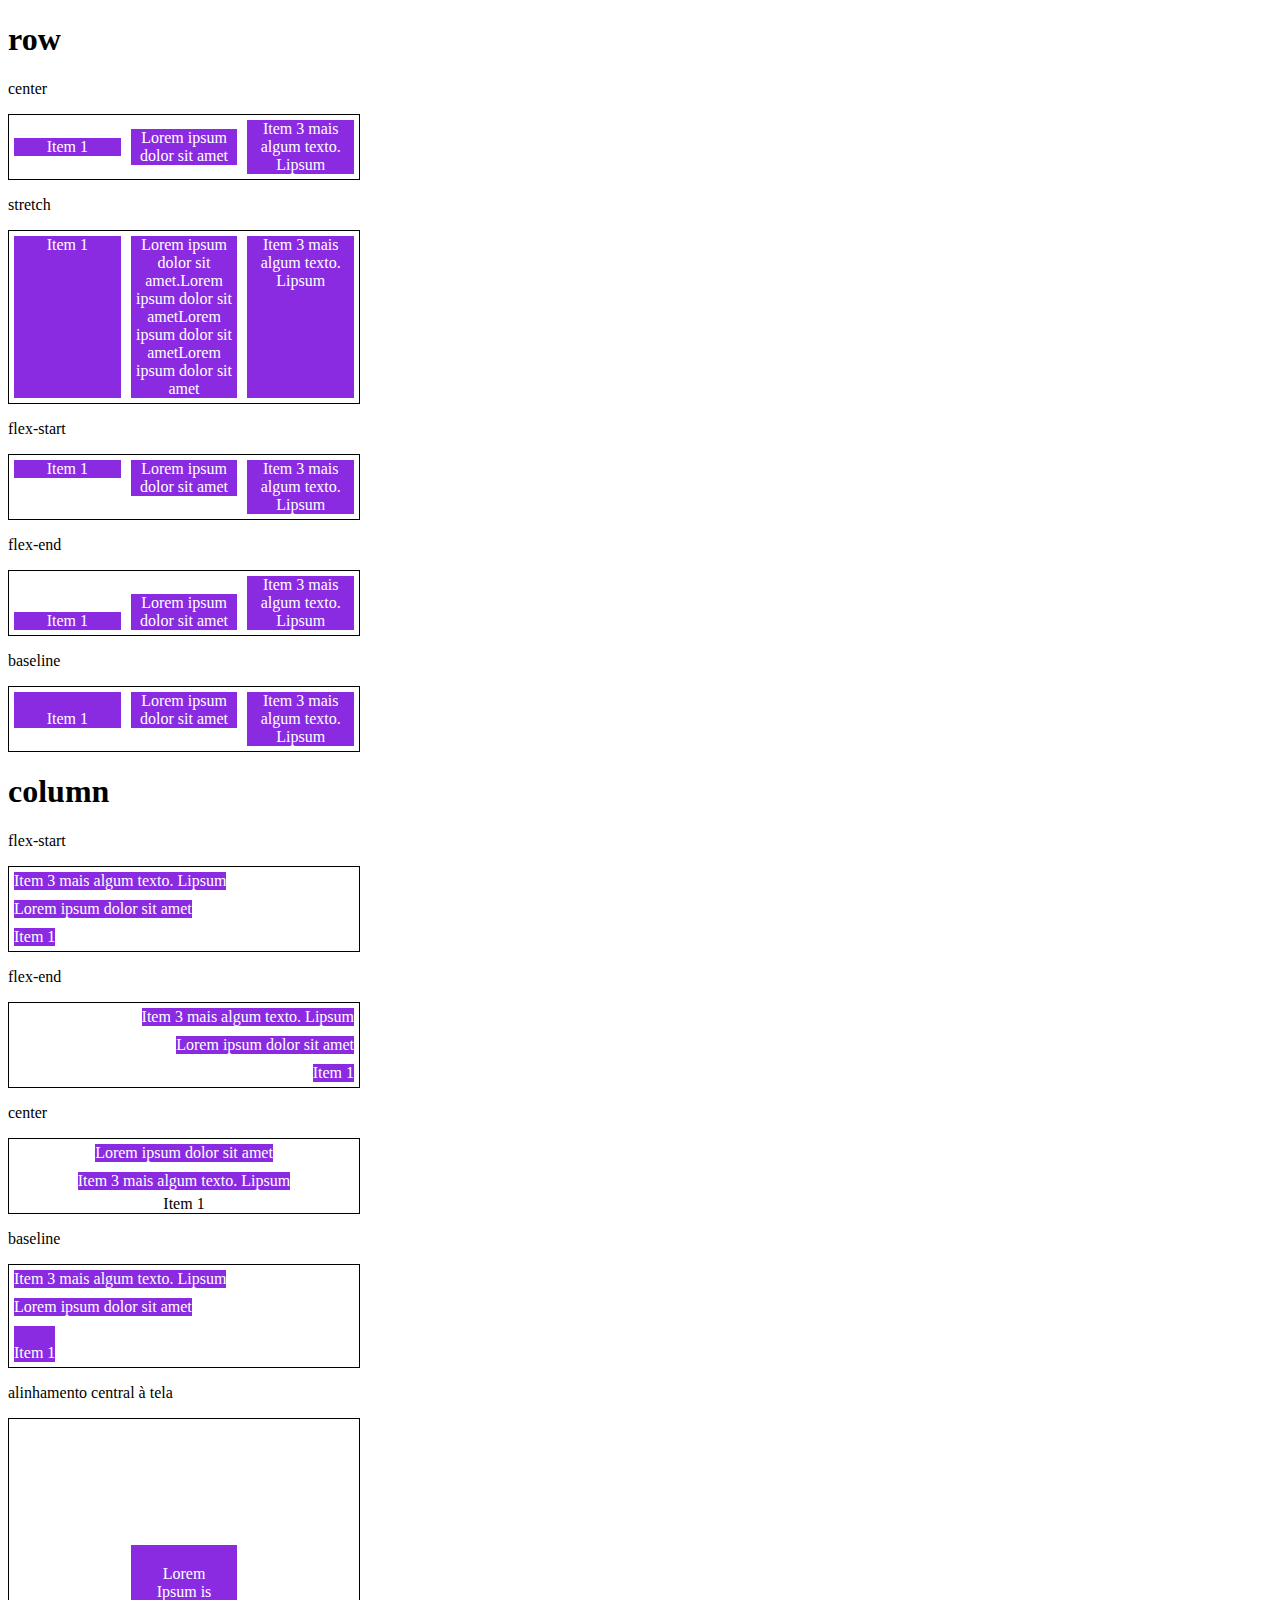
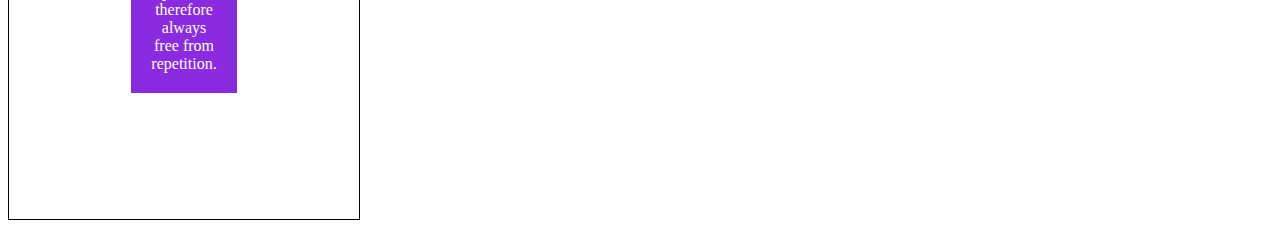
<file: 5-align-items.html>
<!DOCTYPE html>
<html lang="en">
<head>
    <meta charset="UTF-8">
    <meta name="viewport" content="width=device-width, initial-scale=1.0">
    <title>Fundamentos - align items</title>

    <style>
        .container{
            max-width: 350px;
            border: 1px solid black;
            display: flex;
        }

        .item{
            background-color: blueviolet;
            margin: 5px;
            color: white;
            text-align: center;
            flex: 1;
        }
        
        .center{
            align-items: center;
        }

        .stretch{
            align-items: stretch;
        }

        .start{
            align-items: flex-start;
        }

        .end{
            align-items: flex-end;
        }

        .baseline{
            align-items: baseline;
        }

        .column{
            flex-direction: column-reverse;
        }

        .central{
            height: 400px;
            justify-content: center;
        }
        .central .item{
            flex: 0;
            padding: 20px;
        }
    </style>
</head>
<body>
    <h1>row</h1>
    <p>center</p>
    <section class="container center">
        <div class="item">Item 1</div>
        <div class="item">Lorem ipsum dolor sit amet</div>
        <div class="item">Item 3 mais algum texto. Lipsum</div>
    </section>

    <p>stretch</p>
    <section class="container stretch">
        <div class="item">Item 1</div>
        <div class="item">Lorem ipsum dolor sit amet.Lorem ipsum dolor sit ametLorem ipsum dolor sit ametLorem ipsum dolor sit amet</div>
        <div class="item">Item 3 mais algum texto. Lipsum</div>
    </section>

    <p>flex-start</p>
    <section class="container start">
        <div class="item">Item 1</div>
        <div class="item">Lorem ipsum dolor sit amet</div>
        <div class="item">Item 3 mais algum texto. Lipsum</div>
    </section>

    <p>flex-end</p>
    <section class="container end">
        <div class="item">Item 1</div>
        <div class="item">Lorem ipsum dolor sit amet</div>
        <div class="item">Item 3 mais algum texto. Lipsum</div>
    </section>

    <p>baseline</p>
    <section class="container baseline">
        <div class="item"><br>Item 1</div>
        <div class="item">Lorem ipsum dolor sit amet</div>
        <div class="item">Item 3 mais algum texto. Lipsum</div>
    </section>

    <h1>column</h1>
    <p>flex-start</p>
    <section class="container start column">
        <div class="item">Item 1</div>
        <div class="item">Lorem ipsum dolor sit amet</div>
        <div class="item">Item 3 mais algum texto. Lipsum</div>
    </section>

    <p>flex-end</p>
    <section class="container end column">
        <div class="item">Item 1</div>
        <div class="item">Lorem ipsum dolor sit amet</div>
        <div class="item">Item 3 mais algum texto. Lipsum</div>
    </section>

    <p>center</p>
    <section class="container center column">
        <div>Item 1</div>
        <div class="item">Item 3 mais algum texto. Lipsum</div>
        <div class="item">Lorem ipsum dolor sit amet</div>
    </section>

    <p>baseline</p>
    <section class="container baseline column">
        <div class="item"><br>Item 1</div>
        <div class="item">Lorem ipsum dolor sit amet</div>
        <div class="item">Item 3 mais algum texto. Lipsum</div>
    </section>

    <p>alinhamento central à tela</p>
    <section class="container central center">
        <div class="item"> Lorem Ipsum is therefore always free from repetition.</div>
    </section>
</body>
</html>
</file>
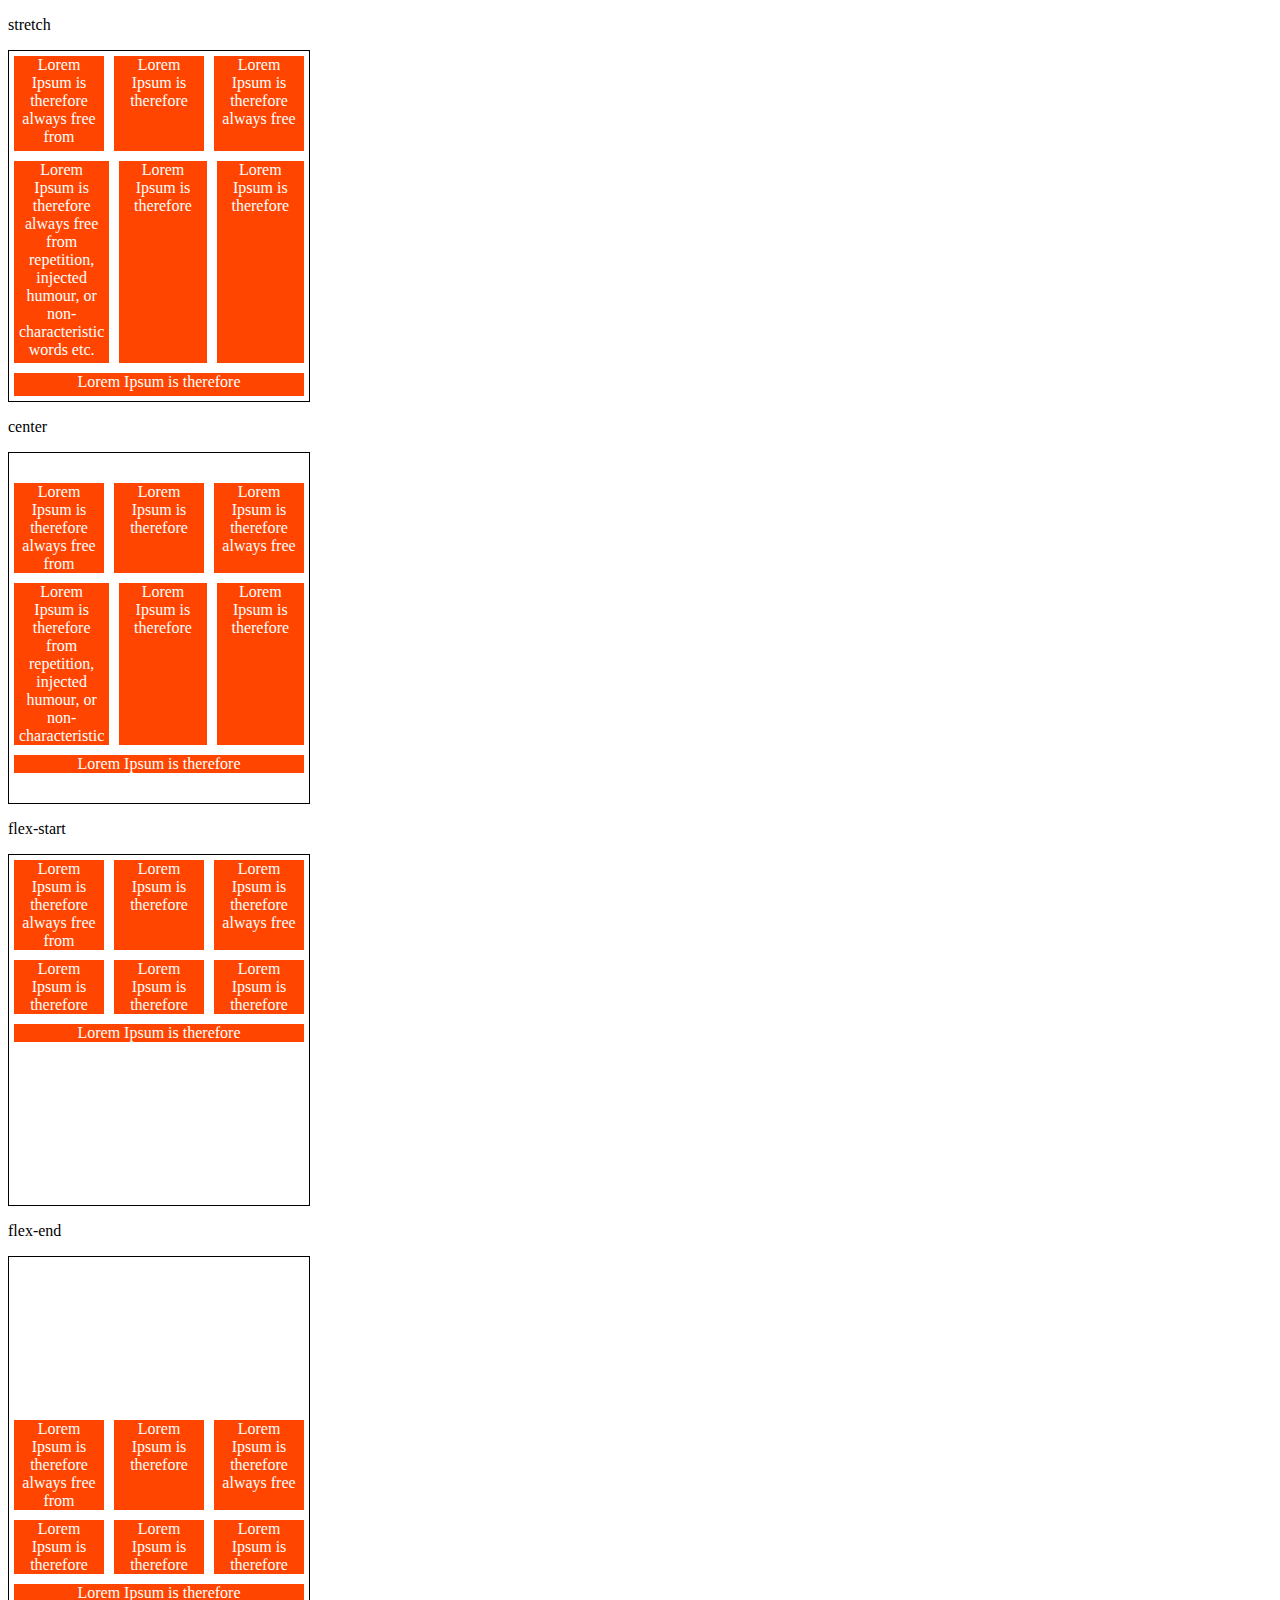
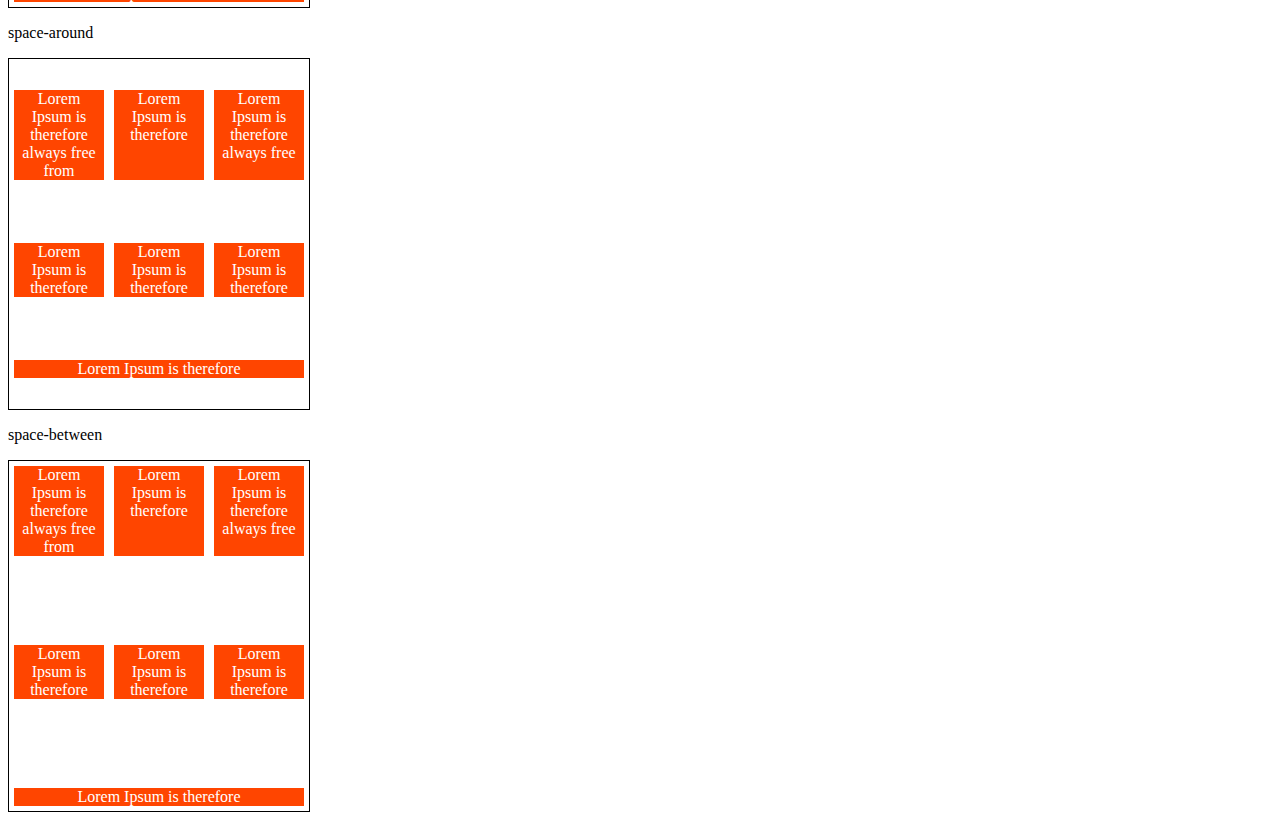
<file: 6-align-content.html>
<!DOCTYPE html>
<html lang="en">
<head>
    <meta charset="UTF-8">
    <meta name="viewport" content="width=device-width, initial-scale=1.0">
    <title>Fundamentos - align content</title>
    <style>
        .container{
            height: 350px;
            max-width: 300px;
            display: flex;
            flex-wrap: wrap;
            border: 1px solid black;
        }

        .item{
            background-color: orangered;
            padding: 0 5px;
            margin: 5px;
            flex: 1;
            text-align: center;
            color: white;
        }
        .stretch{
            align-content: stretch;
        }

        .center{
            align-content: center;
        }

        .flex-start{
            align-content: flex-start;
        }

        .flex-end{
            align-content: flex-end;
        }

        .space-around{
            align-content: space-around;
        }

        .space-between{
            align-content: space-between;
        }
    </style>
</head>
<body>
    <p>stretch</p>
    <div class="container stretch">
        <div class="item">Lorem Ipsum is therefore always free from</div>
        <div class="item">Lorem Ipsum is therefore</div>
        <div class="item">Lorem Ipsum is therefore always free</div>
        <div class="item">Lorem Ipsum is therefore always free from repetition, injected humour, or non-characteristic words etc.</div>
        <div class="item">Lorem Ipsum is therefore</div>
        <div class="item">Lorem Ipsum is therefore</div>
        <div class="item">Lorem Ipsum is therefore</div>
    </div>
    
    <p>center</p>
    <div class="container center">
        <div class="item">Lorem Ipsum is therefore always free from</div>
        <div class="item">Lorem Ipsum is therefore</div>
        <div class="item">Lorem Ipsum is therefore always free</div>
        <div class="item">Lorem Ipsum is therefore from repetition, injected humour, or non-characteristic</div>
        <div class="item">Lorem Ipsum is therefore</div>
        <div class="item">Lorem Ipsum is therefore</div>
        <div class="item">Lorem Ipsum is therefore</div>
    </div>


    <p>flex-start</p>
    <div class="container flex-start">
        <div class="item">Lorem Ipsum is therefore always free from</div>
        <div class="item">Lorem Ipsum is therefore</div>
        <div class="item">Lorem Ipsum is therefore always free</div>
        <div class="item">Lorem Ipsum is therefore</div>
        <div class="item">Lorem Ipsum is therefore</div>
        <div class="item">Lorem Ipsum is therefore</div>
        <div class="item">Lorem Ipsum is therefore</div>
    </div>

    <p>flex-end</p>
    <div class="container flex-end">
        <div class="item">Lorem Ipsum is therefore always free from</div>
        <div class="item">Lorem Ipsum is therefore</div>
        <div class="item">Lorem Ipsum is therefore always free</div>
        <div class="item">Lorem Ipsum is therefore</div>
        <div class="item">Lorem Ipsum is therefore</div>
        <div class="item">Lorem Ipsum is therefore</div>
        <div class="item">Lorem Ipsum is therefore</div>
    </div>

    <p>space-around</p>
    <div class="container space-around">
        <div class="item">Lorem Ipsum is therefore always free from</div>
        <div class="item">Lorem Ipsum is therefore</div>
        <div class="item">Lorem Ipsum is therefore always free</div>
        <div class="item">Lorem Ipsum is therefore</div>
        <div class="item">Lorem Ipsum is therefore</div>
        <div class="item">Lorem Ipsum is therefore</div>
        <div class="item">Lorem Ipsum is therefore</div>
    </div>

    <p>space-between</p>
    <div class="container space-between">
        <div class="item">Lorem Ipsum is therefore always free from</div>
        <div class="item">Lorem Ipsum is therefore</div>
        <div class="item">Lorem Ipsum is therefore always free</div>
        <div class="item">Lorem Ipsum is therefore</div>
        <div class="item">Lorem Ipsum is therefore</div>
        <div class="item">Lorem Ipsum is therefore</div>
        <div class="item">Lorem Ipsum is therefore</div>
    </div>
</body>
</html>
</file>
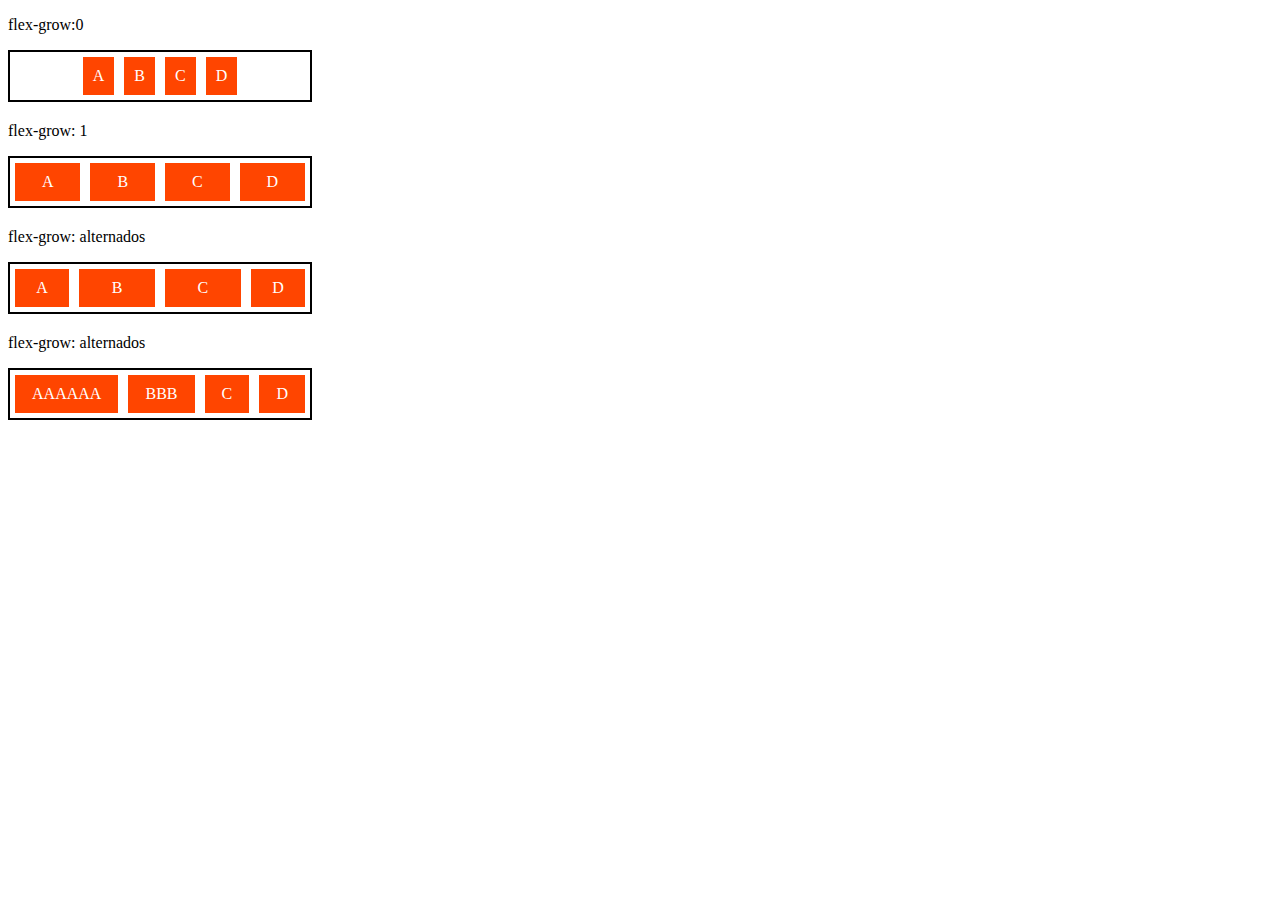
<file: 7-flex-grow.html>
<!DOCTYPE html>
<html lang="en">
<head>
    <meta charset="UTF-8">
    <meta name="viewport" content="width=device-width, initial-scale=1.0">
    <title>Fundamentos - flex grow</title>
    <style>
        .flex-container{
            display: flex;
            border: 2px solid black;
            max-width: 300px;
            margin-bottom: 20px;
            justify-content: center;
        }

        .item{
            background-color: orangered;
            margin: 5px;
            padding: 10px;
            text-align: center;
            color: white;
        }

        .fg-0{
            flex-grow: 0;
        }

        .fg-1{
            flex-grow: 1;
        }

        .fg-2{
            flex-grow: 2;
        }

        .fg-3{
            flex-grow: 3;
        }
    </style>
</head>
<body>
    <p>flex-grow:0</p>
    <div class="flex-container">
        <div class="item fg-0">A</div>
        <div class="item fg-0">B</div>
        <div class="item fg-0">C</div>
        <div class="item fg-0">D</div>
    </div>

    <p>flex-grow: 1</p>
    <div class="flex-container">
        <div class="item fg-1">A</div>
        <div class="item fg-1">B</div>
        <div class="item fg-1">C</div>
        <div class="item fg-1">D</div>
    </div>

    <p>flex-grow: alternados</p>
    <div class="flex-container">
        <div class="item fg-1">A</div>
        <div class="item fg-2">B</div>
        <div class="item fg-2">C</div>
        <div class="item fg-1">D</div>
    </div>
    <p>flex-grow: alternados</p>
    <div class="flex-container">
        <div class="item fg-2">AAAAAA</div>
        <div class="item fg-2">BBB</div>
        <div class="item fg-2">C</div>
        <div class="item fg-2">D</div>
    </div>
</body>
</html>
</file>
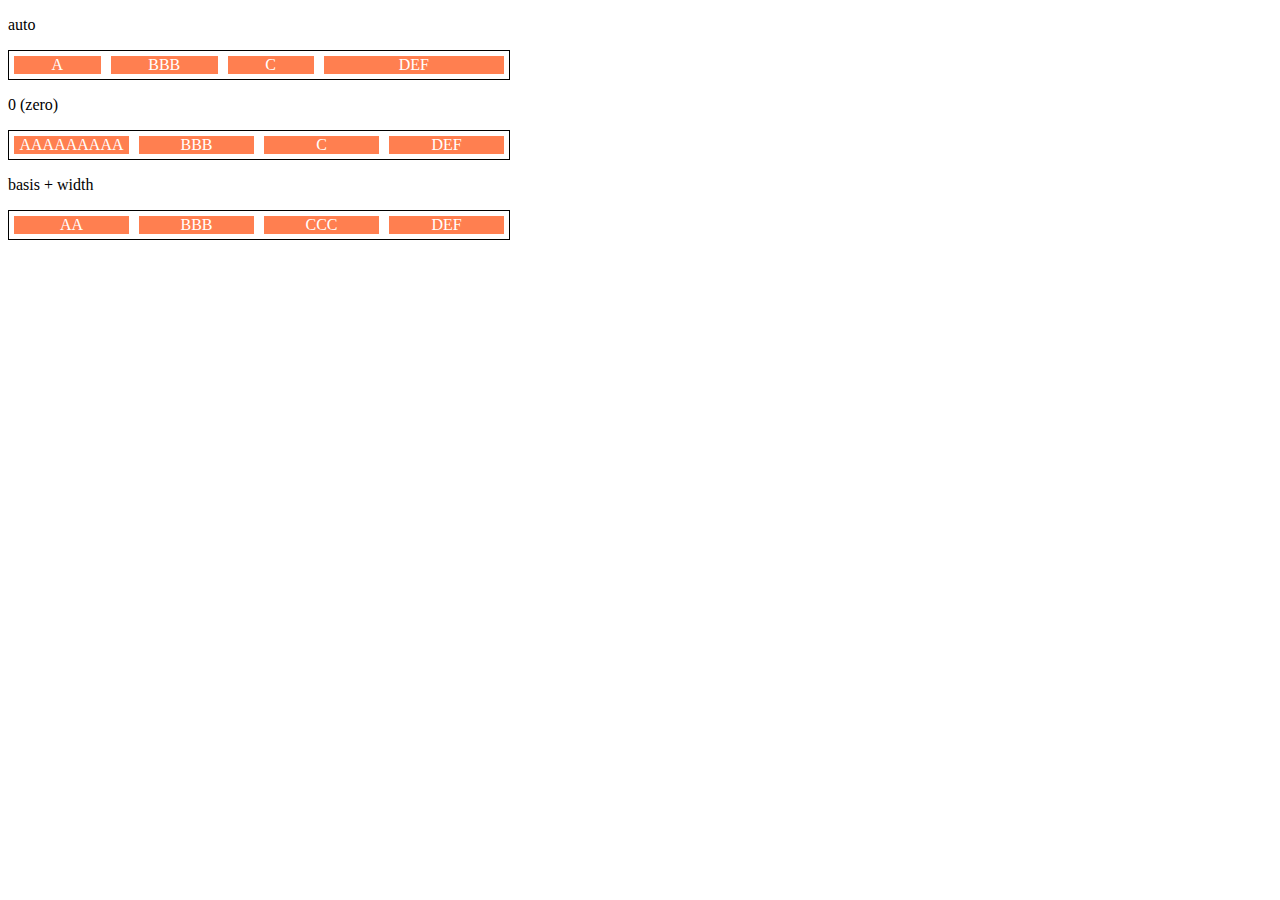
<file: 8-flex-basis.html>
<!DOCTYPE html>
<html lang="en">
<head>
    <meta charset="UTF-8">
    <meta name="viewport" content="width=device-width, initial-scale=1.0">
    <title>Fundamentos - flex basis</title>

    <style>
        .flex-container{
            max-width: 500px;
            border: 1px solid black;
            display: flex;
        }

        .items{
            background-color: coral;
            color: white;
            text-align: center;
            margin: 5px;
        }

        .bauto{
            flex-basis: auto;
        }

        .fg-0{
            flex-grow: 0;
        }

        .fg-1{
            flex-grow: 1;
        }
        
        .fg-2{
            flex-grow: 2;
        }

        .b-0{
            flex-basis: 0;
        }
        
        .w100{
            flex-basis: 50px;
        }
    </style>
</head>
<body>
    <p>auto</p>
    <div class="flex-container">
        <div class="items bauto fg-1">A</div>
        <div class="items bauto fg-1">BBB</div>
        <div class="items bauto fg-1">C</div>
        <div class="items bauto fg-2">DEF</div>
    </div>

    <p>0 (zero)</p>
    <div class="flex-container">
         <div class="items b-0 fg-1">AAAAAAAAA</div>
        <div class="items b-0 fg-1">BBB</div>
        <div class="items b-0 fg-1">C</div>
        <div class="items b-0 fg-1">DEF</div>
    </div>

    <p>basis + width</p>
    <div class="flex-container">
        <div class="items w100 fg-2">AA</div>
       <div class="items w100 fg-2">BBB</div>
       <div class="items w100 fg-2">CCC</div>
       <div class="items w100 fg-2">DEF</div>
   </div>
</body>
</html>
</file>
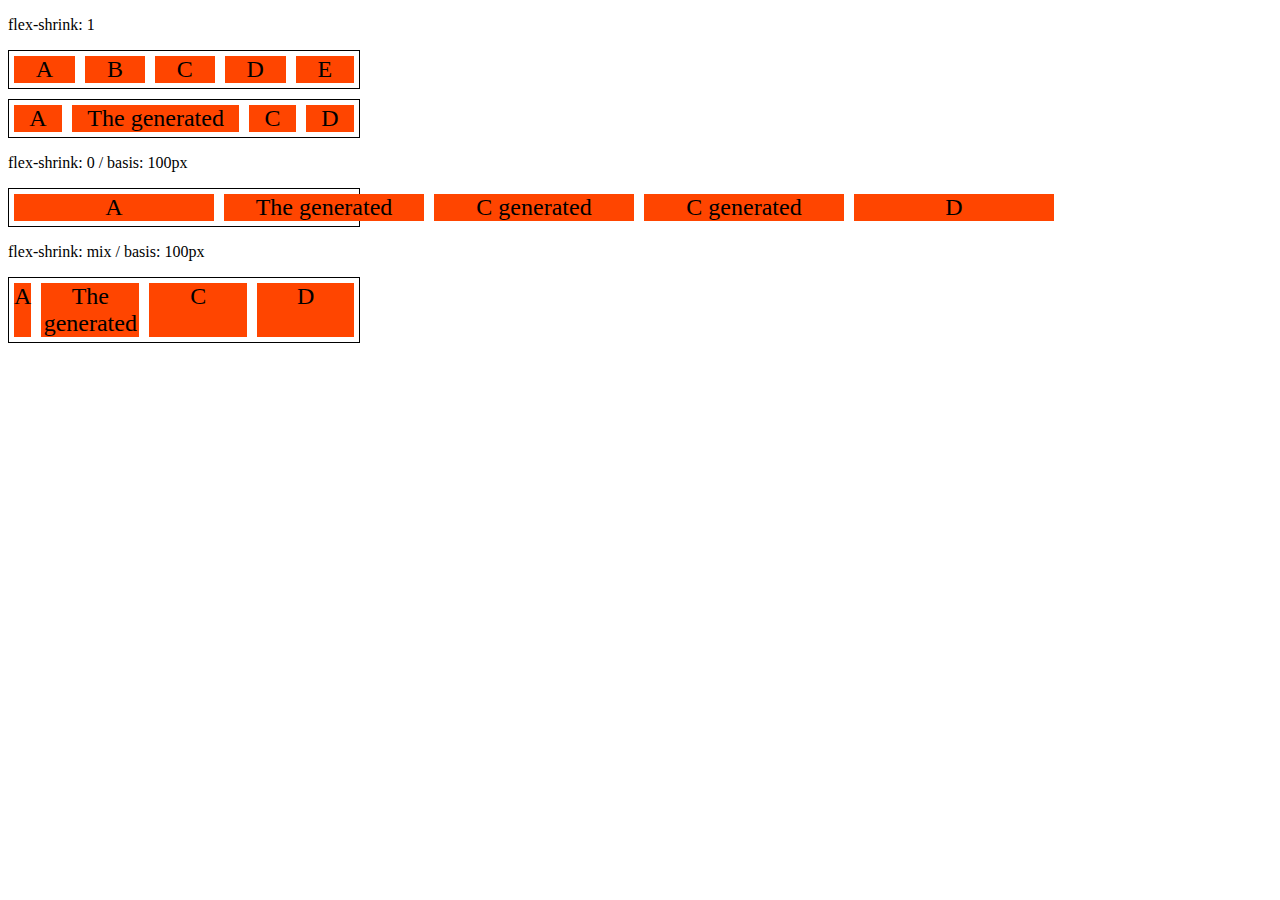
<file: 9-flex-shrink.html>
<!DOCTYPE html>
<html lang="en">
<head>
    <meta charset="UTF-8">
    <meta name="viewport" content="width=device-width, initial-scale=1.0">
    <title>Fundamentos - flex shrink</title>
    <style>
        .flex-container{
            display: flex;
            border: 1px solid black;
            max-width: 350px;
            margin-bottom: 10px;
        }

        .item{
            background-color: orangered;
            font-size: 24px;
            text-align: center;
            margin: 5px;
        }

        .s-1{
            flex-shrink: 1;
        }

        .fg-1{
            flex-grow: 1;
        }

        .s-0{
            flex-shrink: 0;
            flex-basis: 200px;
        }

        .s-2{
            flex-shrink: 2;
            flex-basis: 100px;
        }

        .s-3{
            flex-shrink: 3;
            flex-basis: 100px;
        }
    </style>
</head>
<body>
    <p>flex-shrink: 1</p>
    <div class="flex-container">
         <div class="item s-1 fg-1">A</div>
         <div class="item s-1 fg-1">B</div>
         <div class="item s-1 fg-1">C</div>
         <div class="item s-1 fg-1">D</div>
         <div class="item s-1 fg-1">E</div>
    </div>
    <div class="flex-container">
        <div class="item s-1 fg-1">A</div>
        <div class="item s-1 fg-1">The generated</div>
        <div class="item s-1 fg-1">C</div>
        <div class="item s-1 fg-1">D</div>
   </div>

   <p>flex-shrink: 0 / basis: 100px</p>
   <div class="flex-container">
        <div class="item s-0 fg-1">A</div>
        <div class="item s-0 fg-1">The generated</div>
        <div class="item s-0 fg-1">C generated</div>
        <div class="item s-0 fg-1">C generated</div>
        <div class="item s-0 fg-1">D</div>
    </div>

    <p>flex-shrink: mix / basis: 100px</p>
    <div class="flex-container">
        <div class="item s-1 fg-1">A</div>
        <div class="item s-2 fg-1">The generated</div>
        <div class="item s-2 fg-1">C</div>
        <div class="item s-3 fg-1">D</div>
   </div>
</body>
</html>
</file>
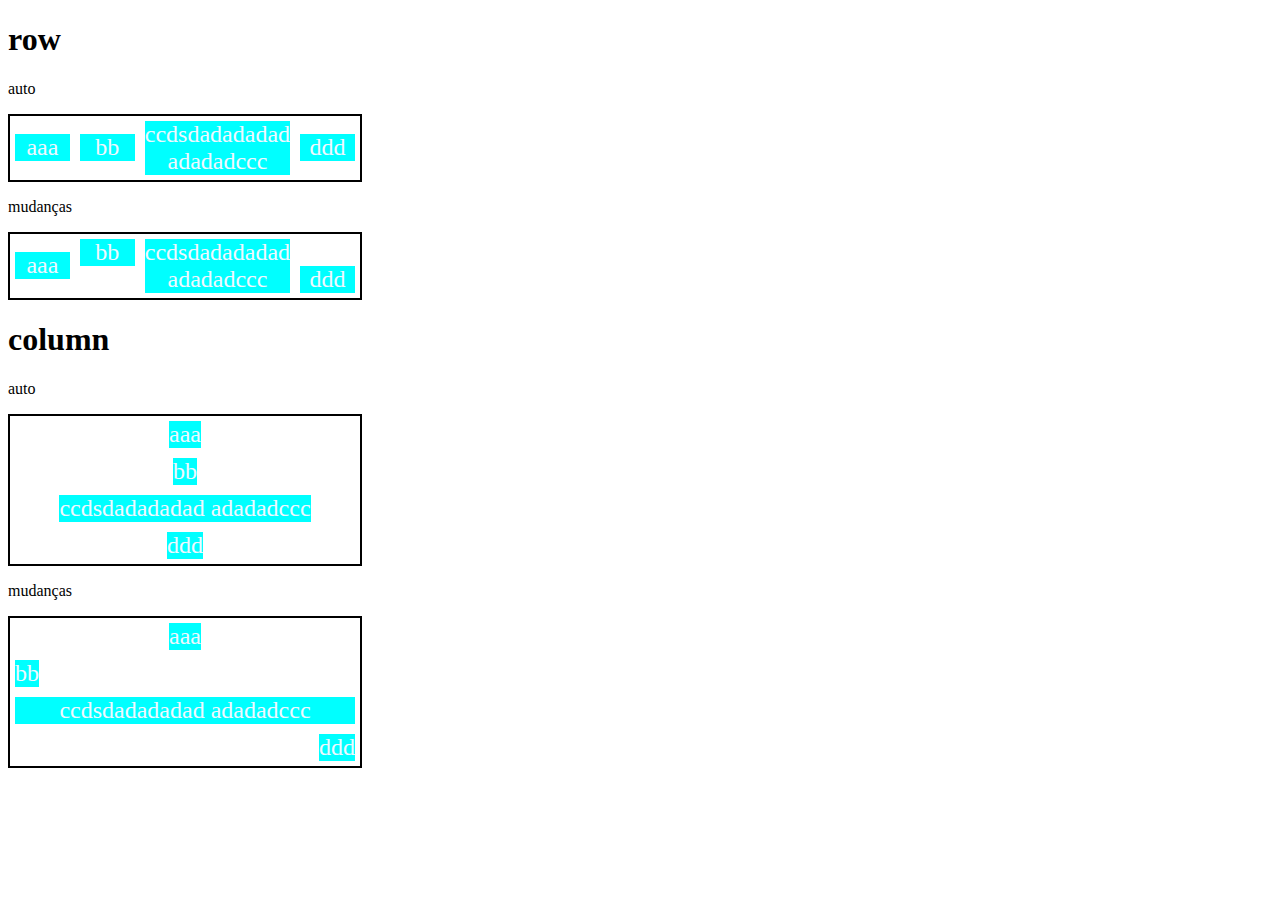
<file: estudos/align self.html>
<!DOCTYPE html>
<html lang="en">
<head>
    <meta charset="UTF-8">
    <meta http-equiv="X-UA-Compatible" content="IE=edge">
    <meta name="viewport" content="width=device-width, initial-scale=1.0">
    <title>align self</title>
    <style>
        .container {
            display: flex;
            border: 2px solid black;
            max-width: 350px;
            margin-top: 5px;
        }
        .align-container {
            align-items: center;
        }
        .item {
            background-color: aqua;
            color:aliceblue;
            text-align: center;
            margin: 5px;
            flex: 1;
            font-size: 24px;
        }

        .as-auto {
            align-self: auto;
        }

        .as-start {
            align-self: flex-start;
        }

        .as-end {
            align-self: flex-end;
        }

        .as-center {
            align-self: center;
        }

        .as-stretch {
            align-self: stretch;
        }

        .as-baseline {
            align-self: baseline;
        }
        .column {
            flex-direction: column;
        }
    </style>
</head>
<body>
    <h1>row</h1>
    <p> auto</p>
    <div class="container align-container">
        <div class="item as-auto">aaa</div>
        <div class="item as-auto">bb</div>
        <div class="item as-auto">ccdsdadadadad adadadccc</div>
        <div class="item as-auto">ddd</div>
    </div>
    <p> mudanças</p>
    <div class="container">
        <div class="item as-center">aaa</div>
        <div class="item as-start">bb</div>
        <div class="item as-auto">ccdsdadadadad adadadccc</div>
        <div class="item as-end">ddd</div>
    </div>

    <h1>column</h1>
    <p> auto</p>
    <div class="container align-container column">
        <div class="item as-auto">aaa</div>
        <div class="item as-auto">bb</div>
        <div class="item as-auto">ccdsdadadadad adadadccc</div>
        <div class="item as-auto">ddd</div>
    </div>
    <p> mudanças</p>
    <div class="container column">
        <div class="item as-center">aaa</div>
        <div class="item as-start">bb</div>
        <div class="item as-auto">ccdsdadadadad adadadccc</div>
        <div class="item as-end">ddd</div>
    </div>    
</body>
</html>
</file>
<file: flex-projeto/style.css>
* {
        margin: 0;
        padding: 0;
        font-family: system-ui, -apple-system, BlinkMacSystemFont, 'Segoe UI', Roboto, Oxygen, Ubuntu, Cantarell, 'Open Sans', sans-serif;
    }

    ul {
        list-style: none;
        margin: 0;
        padding: 0;

    }

    ul li a {
        text-decoration: none;
    }

    div img {
        display: block;
        width: 100%;
    }

    .flex-container {
        display: flex;
        max-width: 992px;
        margin: auto;
        width: 100%;
        min-width: 320px;
        
    }

    header {
        background-color: #122a57;
        height: 100px;
        display: flex;
        align-items: center;
        color: #fff;
    }

    header .list-items {
        display: flex;
        max-width: 260px;
        width: 100%;
        justify-content: space-between;
        align-items: center;
    }

    .list-items li a {
        color: #fff;

    }

    header .menu {
        justify-content: space-between;
    }

    .apresentacao {
        
        align-items: center;
        justify-content: space-between;

    }

    .apresentacao .texto-apresentacao {
        min-height: 200px;
       
    }

    .texto-apresentacao h1 {
        color: #122a57;
        font-size: 48px;
        margin-bottom: 10px;
    }

    .botao {
        background-color: #122a57;
        color: #fff;
        text-align: center;
        border-radius: 30px;
        width: 220px;
        display: block;
        text-decoration: none;
        height: 50px;
        line-height: 50px;
        margin-top: 10px;
        margin-bottom: 10px;
    }

    #quem-somos {
        flex-direction: row-reverse;
        align-items: center;
        justify-content: space-between;
    }

    #quem-somos h2 {
        font-size: 32px;
        color: #122a57;
        display: flex;
        margin-bottom: 20px;
    }

    #quem-somos h2::before{
        content: "";
        height: 50px;
        width: 5px;
        margin-right: 5px;
        background-color: #122A57;
        position: relative;
    }

    #quem-somos p {
        margin-bottom: 10px;
        width: 90%;
    }

    #quem-somos img {
        width: 420px;
    }

    .container-externo {
        background-color: #122A57;
        width: 100%;

    }

    #servicos {
        flex-direction: column;
        padding-top: 50px;
        padding-bottom: 100px;

    }

    #servicos h2 {
        color: #fff;
        font-size: 32px;
        margin-bottom: 20px;

    }

    .list-servicos {
        display: flex;
        flex-direction: row;
        justify-content: space-between;
    }

    .list-servicos .item-servico {
        text-align: center;
    }

    .item-servico a {
        width: 220px;
        background-color: #fff;
        border-radius: 30px;
        height: 50px;
        margin-top: 20px;
        text-align: center;
        line-height: 50px;
        padding: 5px 10px;
        color: #122A57;
        font-size: 14px;
        text-decoration: none;
        font-weight: 700;
    }

    .item-servico p {
        font-weight: 700;
        font-size: 18px;
        color: #fff;
        margin-top: 20px;
    }

    .item-servico img {
        width: 80%;
        margin: auto;
    }

    #planos {
        flex-direction: column;
        min-height: 100vh;
        padding-top: 20px;
    }

    #planos h2 {
        font-size: 32px;
        color: #122A57;
    }

    .list-planos {
        display: flex;
        align-items: flex-end;
        justify-content: space-between;
    }
    .item-plano {
        flex: 1;
        border: 5px solid #122A57;
        margin-right: 20px;
        padding: 10px;
        max-width: 240px;
        
    }

    .item-plano .botao {
        margin: auto;
        margin-bottom: 20px
    }

    .item-plano h3 {
        font-size: 24px;
        display: flex;
        flex-direction: column;
        text-align: center;
        margin-top: 20px;
        color: #122A57;

    }

    .item-plano h3::after {
        content: "";
        background: #122A57;
        width: 100%;
        height: 3px;
        margin-top: 20px;
        margin-bottom: 10px;
    }

    .item-plano ul{
        padding: 10px 20px;
        display: flex;
        flex-direction: column;
        margin-bottom: 10px;

    }

    .item-plano ul li{
        display: flex;
        flex-wrap: nowrap;
        align-items: center;
    }
     
    .item-plano ul li::before{
        content: "";
        width: 10px;
        height: 10px;
        background-color: #122A57;
        margin-right: 5px;
    }

    footer {
        background-color: #122A57;
        height: 70px;
        display: flex;
        align-items: center;
    }

    footer .footer {
        justify-content: space-between;
        color: #fff;

    }

    /* mobile */

    @media (max-width: 992px) {
        .flex-container {
            flex-direction: column;
        }

        .apresentacao {
            flex-direction: column-reverse;
            align-items: center;
        }

        .apresentacao .texto-apresentacao {
            width: 100%;
            padding-left: 180px;
        }

        #quem-somos {
            flex-direction: column-reverse;
        }

        #quem-somos img {
            min-width: 320px;
            margin: auto;
        }

        .list-servicos {
            flex-direction: column;
        }

        .item-servico img {
            width: 50px;
            margin: auto;

        }
        .list-planos {
            flex-direction: column;
            align-items: flex-start;
            margin-bottom: 20px;
        }

        .list-planos .item-plano {
            max-width: 90%;
            margin: auto;
            width: 100%;
            margin-bottom: 20px;
        }
         
    }
</file>
